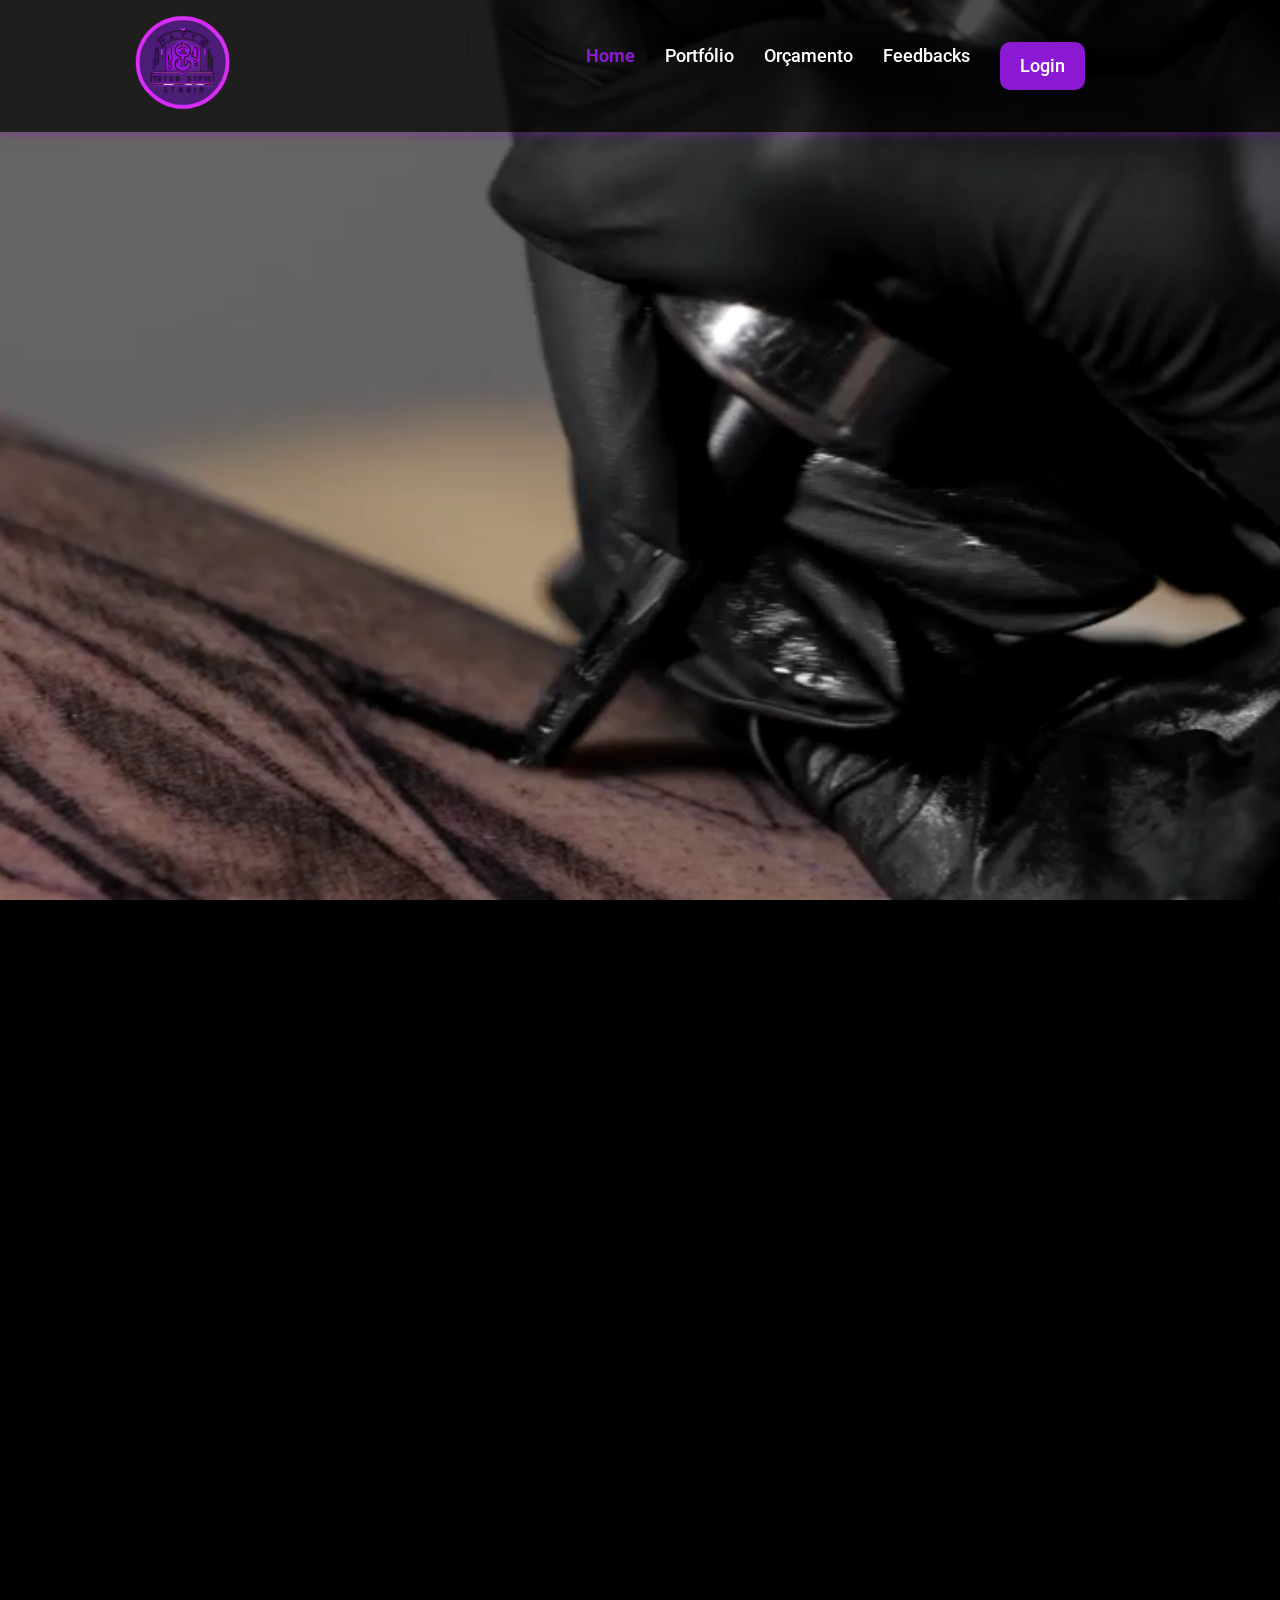
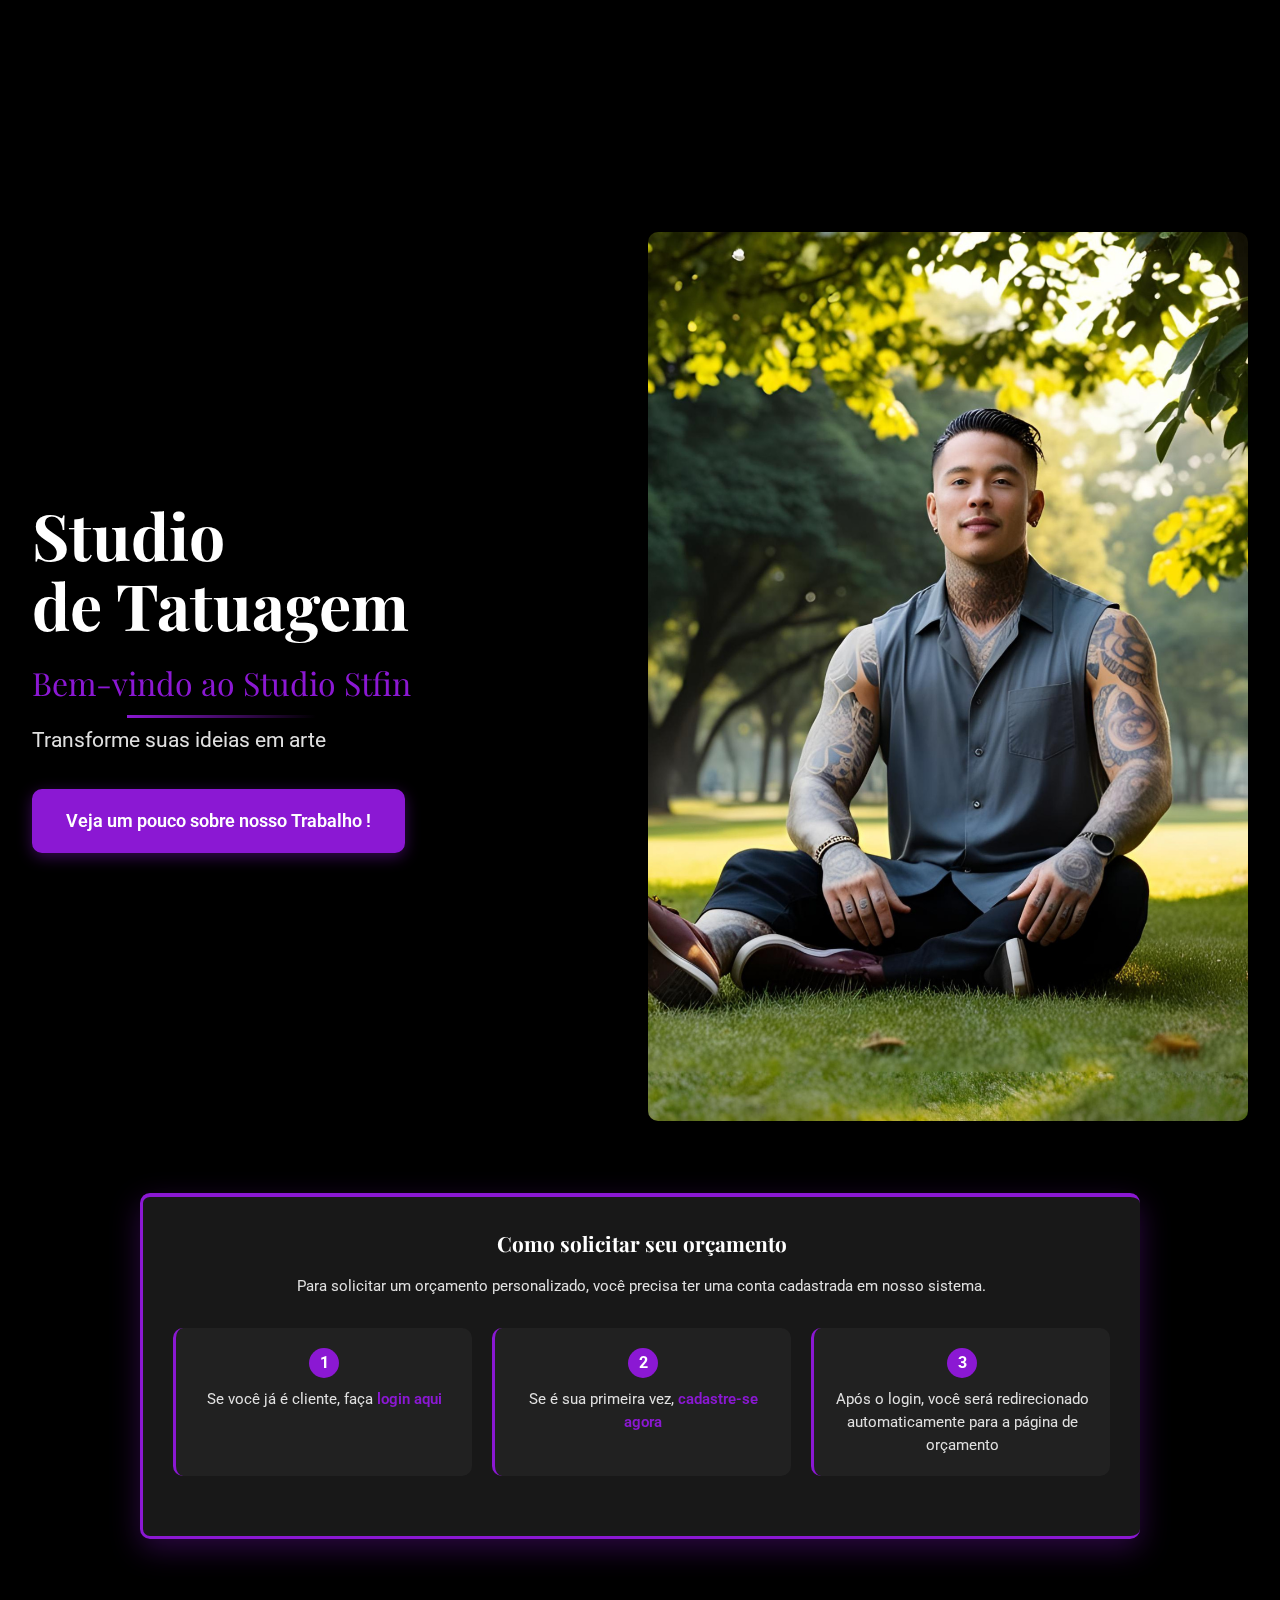
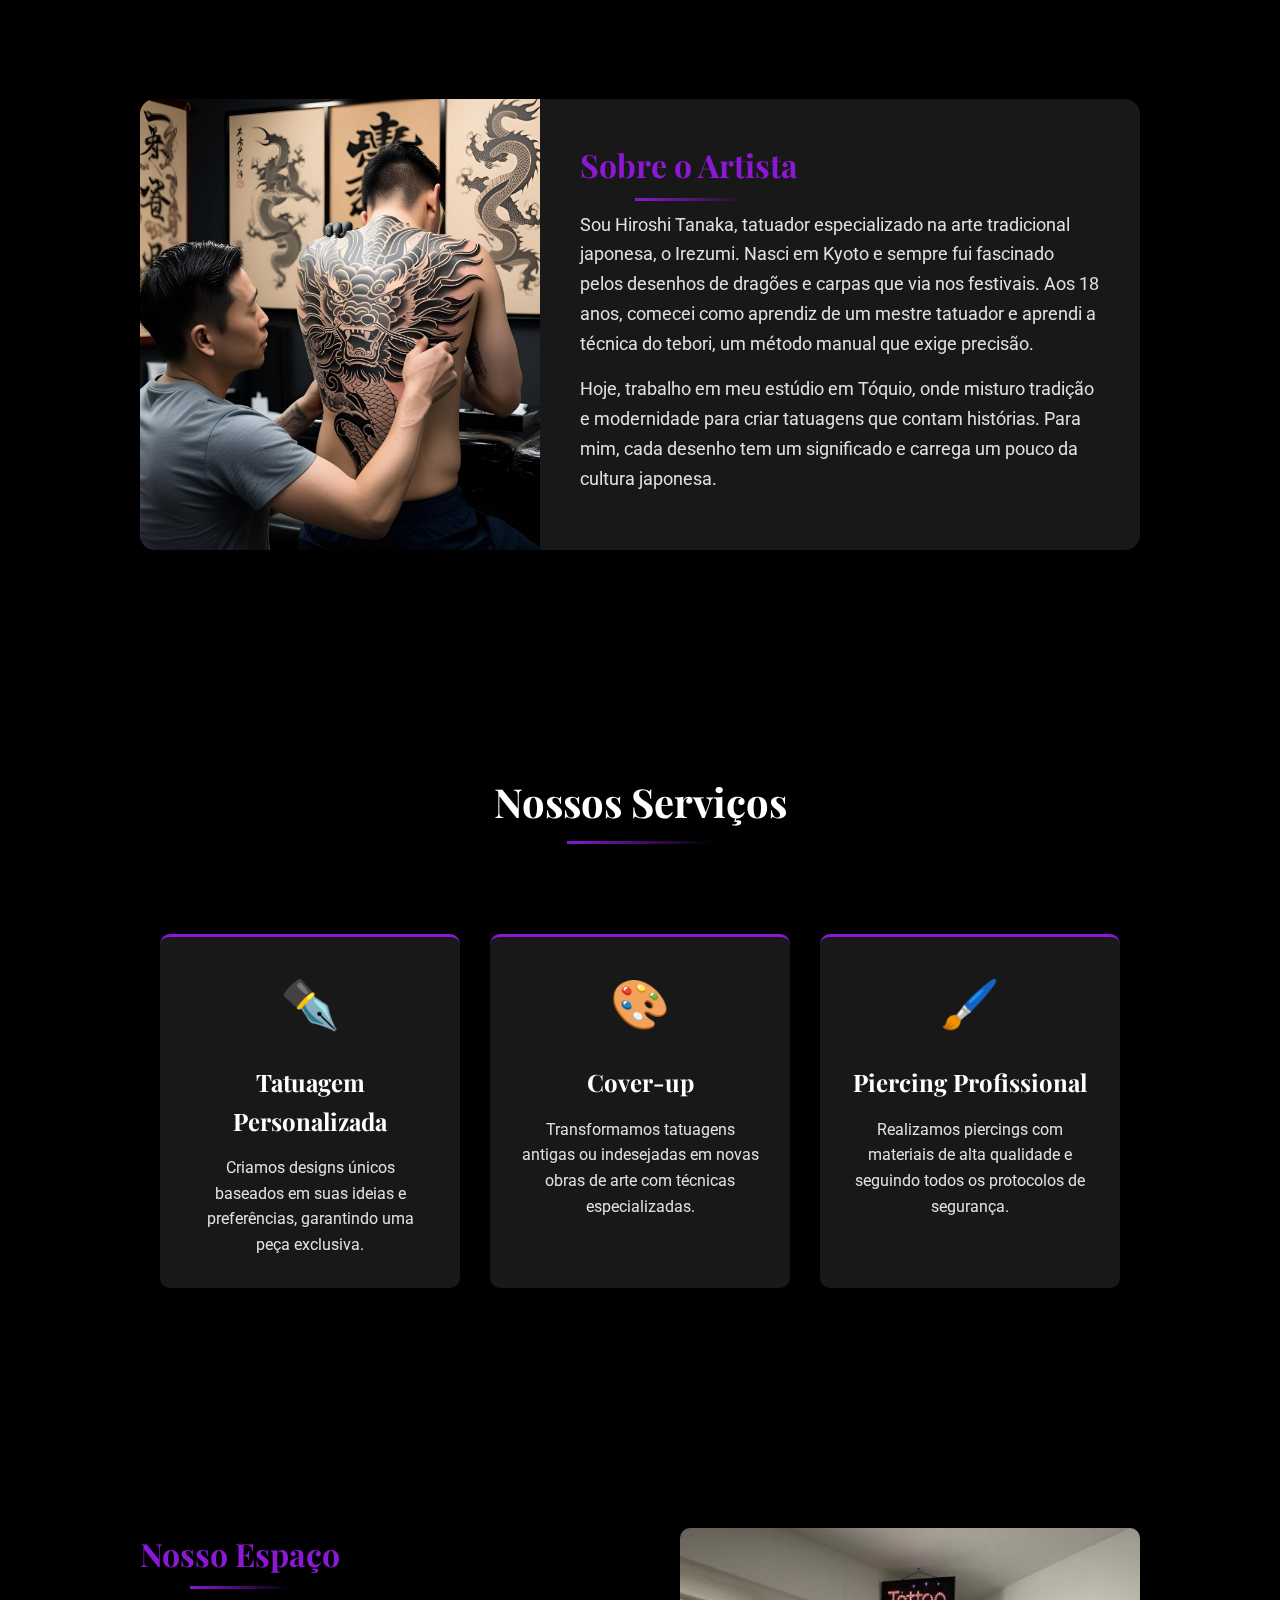
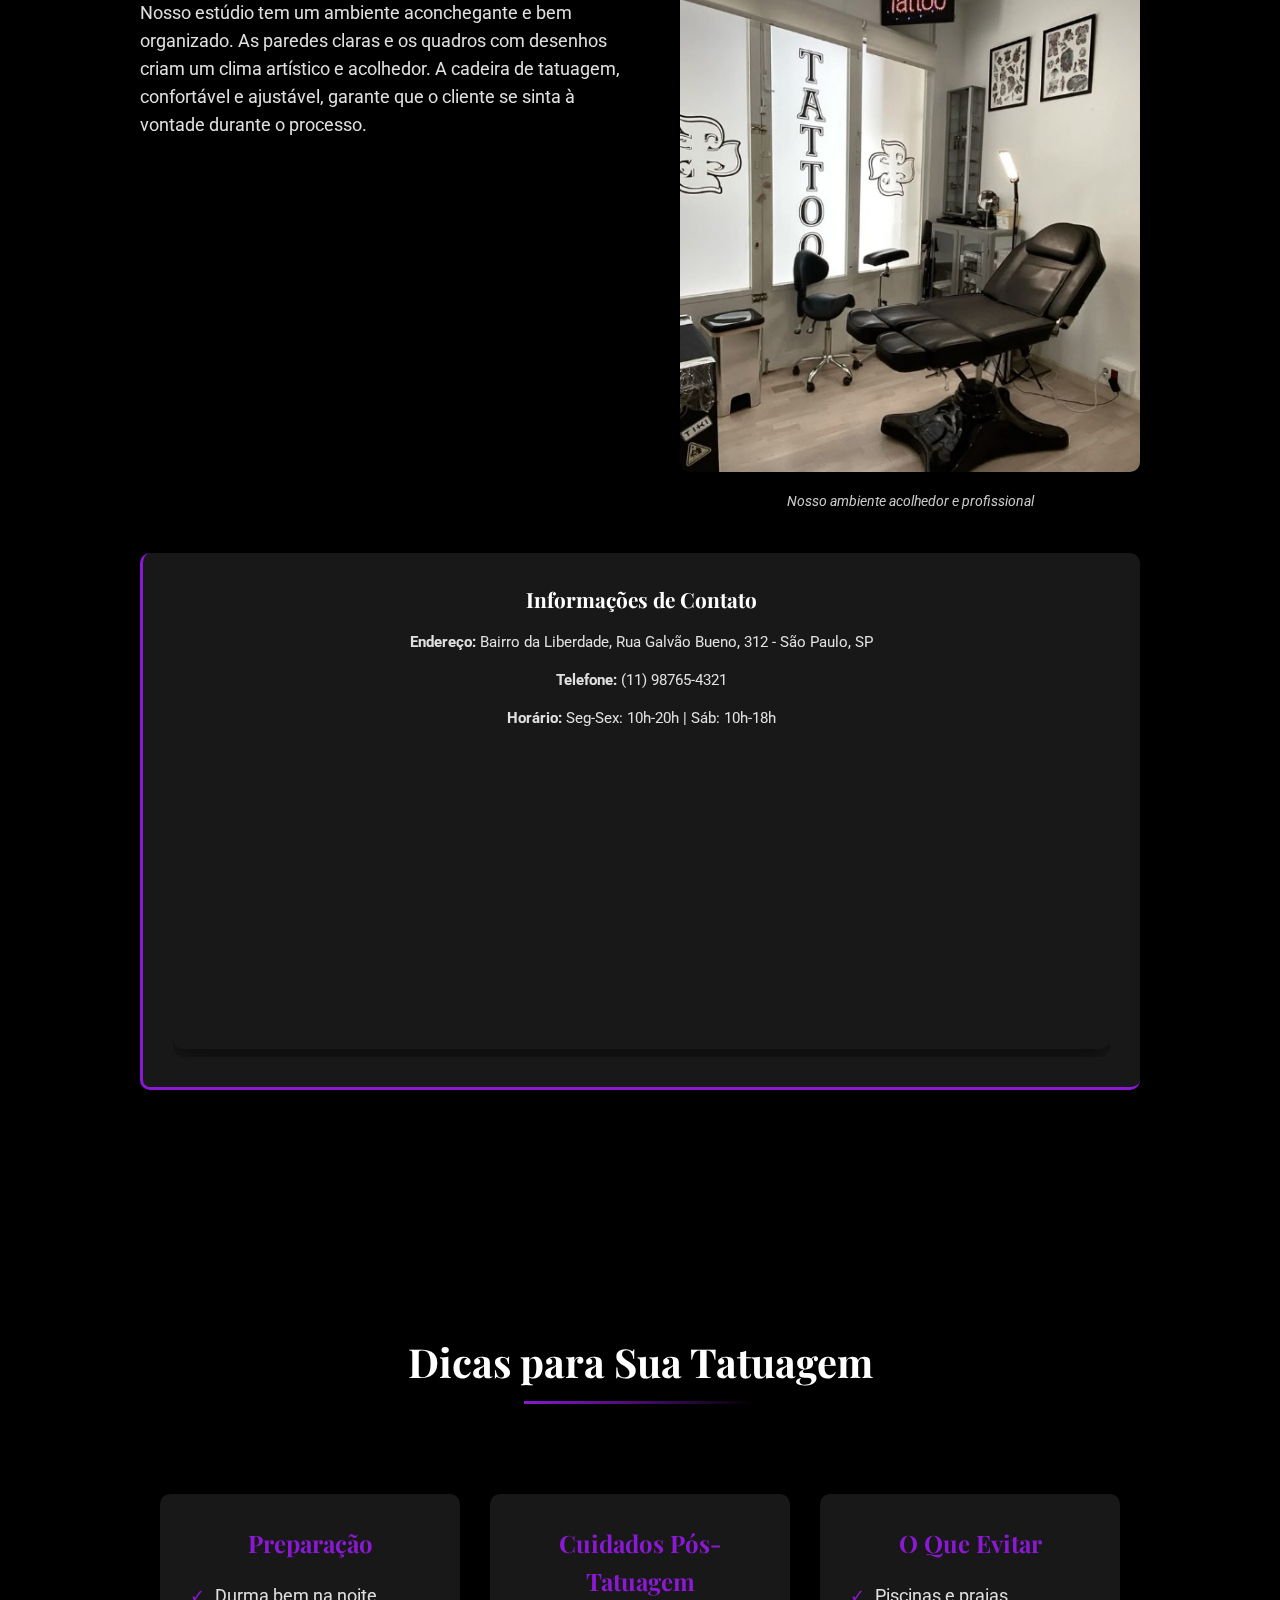
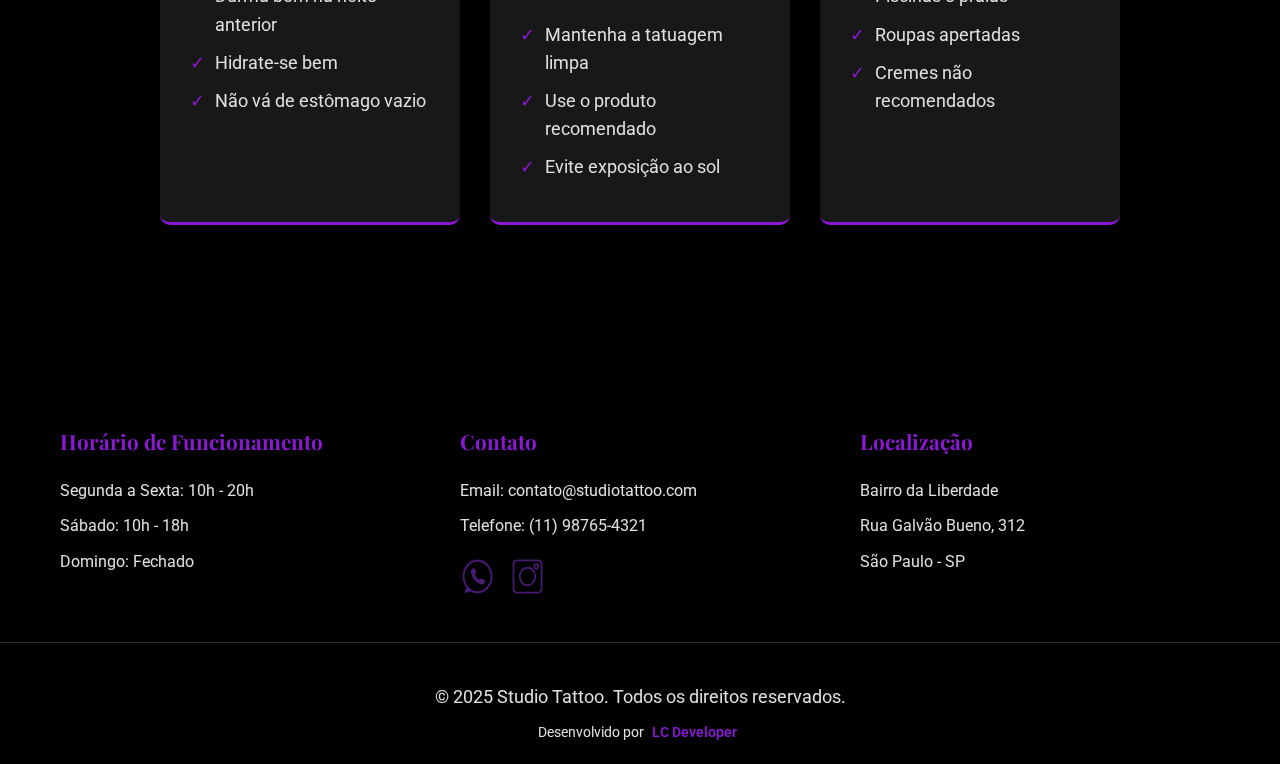
<file: public/index.html>
<!DOCTYPE html>
<html lang="pt-BR">

<head>
  <meta charset="UTF-8">
  <meta name="viewport" content="width=device-width, initial-scale=1.0">
  <title>Studio Tattoo - Arte em Pele</title>
  <link rel="stylesheet" href="assets/css/style.css">
  <link rel="preconnect" href="https://fonts.googleapis.com">
  <link rel="preconnect" href="https://fonts.gstatic.com" crossorigin>
  <link rel="icon" href="assets/images/favicon.png" type="image/x-icon">
  <link href="https://fonts.googleapis.com/css2?family=Roboto:wght@100;300;400;500;700;900&display=swap"
    rel="stylesheet">
  <link href="https://fonts.googleapis.com/css2?family=Playfair+Display:wght@400;700&display=swap" rel="stylesheet">
  <link href='https://unpkg.com/boxicons@2.1.4/css/boxicons.min.css' rel='stylesheet'>
</head>

<body>

  <!-- Background com efeito parallax -->
  <div class="parallax-bg" id="parallax-bg1" style="background-image: url('assets/images/Fundo-Black.webp');"></div>
  <div class="parallax-bg" id="parallax-bg2" style="background-image: url('assets/images/Fundo-Black2.webp');"></div>
  <div class="parallax-bg" id="parallax-bg3" style="background-image: url('assets/images/Fundo-Black3.webp');"></div>
  <div class="parallax-bg" id="parallax-bg4" style="background-image: url('assets/images/Fundo-Black4.webp');"></div>

  <!-- Video Carrossel -->
  <div class="video-carousel">
    <video id="header-video" autoplay muted loop>
      <source src="assets/images/video.mp4" type="video/mp4">
    </video>
  </div>

  <header>
    <div class="logo">
      <a href="index.html">
        <img src="assets/images/logo.png" alt="Logo do Studio Tattoo" />
      </a>
    </div>
    <nav>
      <ul>
        <li><a href="index.html" class="active">Home</a></li>
        <li><a href="portfolio.html">Portfólio</a></li>
        <li><a href="orçamentoCliente.html">Orçamento</a></li>
        <li><a href="avaliações.html">Feedbacks</a></li>
        <li id="login-btn"><a href="#" class="open-btn" onclick="openLogin()">Login</a></li>
        <li id="perfil-btn" style="display:none;">
          <a href="#" class="open-btn" onclick="openPerfil()">Meu Perfil</a>
        </li>
        <li id="logout-btn" style="display:none;"><a href="#" onclick="logout()">Sair</a></li>
      </ul>
    </nav>

    <!-- MENU HAMBURGUER - Mobile -->

    <div class="menu-toggle">
      <span></span>
      <span></span>
      <span></span>
    </div>

  </header>

  <!-- FORMULÁRIO PARA DESKTOP (Popup) -->
  <div class="container-principal desktop-form">
    <button class="close-btn">&times;</button>

    <div class="form-container">
      <span class="fundo-giratorio"></span>
      <span class="fundo-giratorio-secundario"></span>
      <!-- FORMULÁRIO DE LOGIN -->
      <div class="formulario login">
        <h2 class="titulo animacao" style="--i:0; --j:21">Login</h2>

        <form onsubmit="return handleLogin(this)">
          <div class="campo-input animacao" style="--i:1; --j:22">
            <input type="email" name="email" required placeholder="Digite seu e-mail">
            <i class='bx bxs-user'></i>
          </div>

          <div class="campo-input animacao" style="--i:2; --j:23">
            <input type="password" name="senha" required class="password-input" placeholder="Digite sua senha">
            <span class="toggle-password">👁️</span>
          </div>

          <!-- SPAN PARA MENSAGEM DE ERRO -->
          <div id="login-error-container" style="min-height: 20px; margin-top: 10px;"></div>

          <button type="submit" class="botao animacao" style="--i:3; --j:24">Login</button>

          <div class="texto-link animacao" style="--i:5; --j:25">
            <p>Não tem uma conta ainda? <a href="#" class="link-cadastro">Cadastrar-se</a></p>
          </div>
        </form>
      </div>
      <!-- INFORMAÇÕES DO LOGIN -->
      <div class="info-texto login" style="color: white;">
        <h2 class="animacao" style="--i:0; --j:20">Seja Bem Vindo(a)!</h2>
        <p class="animacao" style="--i:1; --j:21">Aqui em nosso studio realizamos Tatto personalizadas</p>
      </div>

      <!-- FORMULÁRIO DE CADASTRO -->
      <div class="formulario cadastro">
        <h2 class="titulo animacao" style="--i:17; --j:0">Cadastrar-se</h2>

        <form method="POST" action="../backend/php/cadastro.php">
          <div class="campo-input animacao" style="--i:18; --j:1">
            <input type="text" name="nome" required placeholder="Digite seu nome completo">
            <i class='bx bxs-user'></i>
          </div>

          <div class="campo-input animacao" style="--i:19; --j:2">
            <input type="email" name="email" required placeholder="Digite seu e-mail">
            <i class='bx bxs-envelope'></i>
          </div>

          <!-- CAMPO CPF -->
          <div class="campo-input animacao" style="--i:20; --j:3">
            <input type="text" name="cpf" required maxlength="14" class="cpf-input" placeholder="Digite seu CPF">
            <i class='bx bxs-id-card'></i>
          </div>

          <div class="campo-input animacao" style="--i:21; --j:4">
            <input type="password" name="senha" required class="password-input" placeholder="Crie uma senha">
            <span class="toggle-password">👁️</span>
          </div>

          <div class="campo-input animacao" style="--i:22; --j:5">
            <input type="password" name="confirmar_senha" required class="password-input"
              placeholder="Confirme sua senha">
            <span class="toggle-password">👁️</span>
          </div>

          <button type="submit" class="botao animacao" style="--i:23;--j:6">Cadastrar-se</button>
        </form>
      </div>

      <!-- INFORMAÇÕES DO CADASTRO -->
      <div class="info-texto cadastro" style="color: white;">
        <h2 class="animacao" style="--i:17; --j:0;">CADASTRO!</h2>
        <p class="animacao" style="--i:18; --j:1;">Transforme suas ideias em arte! Faça seu cadastro, solicite
          seu orçamento e dê o primeiro passo para realizar a tatuagem dos seus sonhos. Sua história,
          eternizada na pele 🖤🎨
        </p> <br><br><br>

        <div class="texto-link animacao" style="--i:22; --j:5">
          <p>Já tem uma conta? <a href="#" class="link-login">Login</a></p>
        </div>
      </div>
    </div>
  </div>

  <!-- FORMULÁRIO PARA MOBILE (Página completa) -->
  <div class="mobile-form-page" id="mobileFormPage">
    <div class="mobile-form-container">
      <header class="mobile-form-header">
        <button class="mobile-back-btn" onclick="closeMobileForm()">
          <i class='bx bx-arrow-back'></i>
          Voltar
        </button>
        <h2>Login & Cadastro</h2>
      </header>

      <div class="mobile-form-content">
        <!-- FORMULÁRIO DE LOGIN MOBILE -->
        <div class="mobile-form-section active" id="mobileLoginSection">
          <h3>Login</h3>
          <form onsubmit="return handleLogin(this)">
            <div class="mobile-input-group">
              <input type="email" name="email" required placeholder="Digite seu e-mail">
              <i class='bx bxs-envelope'></i>
            </div>
            <div class="mobile-input-group">
              <input type="password" name="senha" required class="password-input" placeholder="Digite sua senha">
              <span class="toggle-password">👁️</span>
            </div>

            <!-- SPAN PARA MENSAGEM DE ERRO MOBILE -->
            <div id="mobile-login-error-container" style="min-height: 20px; margin-top: 10px;"></div>

            <button type="submit" class="mobile-btn primary">Entrar</button>
            <div class="mobile-form-link">
              <p>Não tem conta? <a href="#" onclick="showMobileSection('cadastro')">Cadastre-se</a></p>
            </div>
          </form>
        </div>

        <!-- FORMULÁRIO DE CADASTRO MOBILE -->
        <div class="mobile-form-section" id="mobileCadastroSection">
          <h3>Cadastrar-se</h3>
          <form method="POST" action="../backend/php/cadastro.php">
            <div class="mobile-input-group">
              <input type="text" name="nome" required placeholder="Digite seu nome completo">
              <i class='bx bxs-user'></i>
            </div>
            <div class="mobile-input-group">
              <input type="email" name="email" required placeholder="Digite seu e-mail">
              <i class='bx bxs-envelope'></i>
            </div>
            <div class="mobile-input-group">
              <input type="text" name="cpf" required maxlength="14" class="cpf-input" placeholder="Digite seu CPF">
              <i class='bx bxs-id-card'></i>
            </div>
            <div class="mobile-input-group">
              <input type="password" name="senha" required class="password-input" placeholder="Crie uma senha">
              <span class="toggle-password">👁️</span>
            </div>
            <div class="mobile-input-group">
              <input type="password" name="confirmar_senha" required class="password-input"
                placeholder="Confirme sua senha">
              <span class="toggle-password">👁️</span>
            </div>
            <button type="submit" class="mobile-btn primary">Cadastrar</button>
            <div class="mobile-form-link">
              <p>Já tem conta? <a href="#" onclick="showMobileSection('login')">Fazer login</a></p>
            </div>
          </form>
        </div>
      </div>
    </div>
  </div>

  <main>

    <!-- Seção Hero -->
    <section class="hero" id="home">
      <div class="hero-content">
        <h1>Studio <br> de Tatuagem</h1>
        <h2>Bem-vindo ao Studio Stfin</h2>
        <p>Transforme suas ideias em arte</p>
        <a href="portfolio.html" class="btn">Veja um pouco sobre nosso Trabalho !</a>
      </div>
      <img src="assets/images/image.png" alt="Imagem representativa do Studio Tattoo" />
    </section>

    <!-- ANUNCIO PARA O USUÁRIO - PASSO A PASSO PARA REALIZAR UM ORÇAMENTO -->
    <section id="orcamento-info">
      <div class="info-card orcamento-card">
        <h3>Como solicitar seu orçamento</h3>
        <p>Para solicitar um orçamento personalizado, você precisa ter uma conta cadastrada em nosso sistema.
        </p>
        <div class="orcamento-steps">
          <div class="step">
            <span class="step-number">1</span>
            <p>Se você já é cliente, faça <a href="#" onclick="openLogin()">login aqui</a></p>
          </div>
          <div class="step">
            <span class="step-number">2</span>
            <p>Se é sua primeira vez, <a href="#" onclick="openLogin()">cadastre-se agora</a></p>
          </div>
          <div class="step">
            <span class="step-number">3</span>
            <p>Após o login, você será redirecionado automaticamente para a página de orçamento</p>
          </div>
        </div>

        <a href="orçamentoCliente.html" class="btn btn-orcamento" style="display: none;" id="orcamento-btn">Acessar
          Orçamento</a>
      </div>
    </section>
    <!-- FIM -->

    <section id="sobre">
      <div class="sobre-container">
        <div class="card">
          <img src="assets/images/tatuador.png" alt="Hiroshi Tanaka, tatuador do estúdio" class="sobre-imagem">
          <div class="card-content">
            <h2>Sobre o Artista</h2>
            <p>Sou Hiroshi Tanaka, tatuador especializado na arte tradicional japonesa, o Irezumi. Nasci em
              Kyoto e sempre fui fascinado pelos desenhos de dragões e carpas que via nos festivais. Aos
              18 anos, comecei como aprendiz de um mestre tatuador e aprendi a técnica do tebori, um
              método manual que exige precisão.</p>

            <p>Hoje, trabalho em meu estúdio em Tóquio, onde misturo tradição e modernidade para criar
              tatuagens que contam histórias. Para mim, cada desenho tem um significado e carrega um pouco
              da cultura japonesa.</p>
          </div>
        </div>
      </div>
    </section>

    <section id="servicos">
      <h2>Nossos Serviços</h2>
      <div class="cards-container">
        <div class="service-card">
          <div class="card-icon">✒️</div>
          <h3>Tatuagem Personalizada</h3>
          <p>Criamos designs únicos baseados em suas ideias e preferências, garantindo uma peça exclusiva.</p>
        </div>
        <div class="service-card">
          <div class="card-icon">🎨</div>
          <h3>Cover-up</h3>
          <p>Transformamos tatuagens antigas ou indesejadas em novas obras de arte com técnicas
            especializadas.</p>
        </div>
        <div class="service-card">
          <div class="card-icon">🖌️</div>
          <h3>Piercing Profissional</h3>
          <p>Realizamos piercings com materiais de alta qualidade e seguindo todos os protocolos de segurança.
          </p>
        </div>
      </div>
    </section>

    <section id="espaco" class="espaco">
      <div class="espaco-content">
        <div class="linha-superior">
          <div class="espaco-texto">
            <h2>Nosso Espaço</h2>
            <p>Nosso estúdio tem um ambiente aconchegante e bem organizado. As paredes claras e os quadros
              com desenhos criam um clima artístico e acolhedor. A cadeira de tatuagem, confortável e
              ajustável, garante que o cliente se sinta à vontade durante o processo.</p>
          </div>

          <div class="ambiente-imagem">
            <img src="assets/images/espaço.png" alt="Foto do ambiente interno do Studio Tattoo" class="foto-ambiente">
            <p class="legenda-foto">Nosso ambiente acolhedor e profissional</p>
          </div>
        </div>

        <div class="linha-inferior">
          <div class="info-card">
            <h3>Informações de Contato</h3>
            <p><strong>Endereço:</strong> Bairro da Liberdade, Rua Galvão Bueno, 312 - São Paulo, SP</p>
            <p><strong>Telefone:</strong> (11) 98765-4321</p>
            <p><strong>Horário:</strong> Seg-Sex: 10h-20h | Sáb: 10h-18h</p>

            <div class="mapa-container">
              <iframe
                src="https://www.google.com/maps/embed?pb=!1m18!1m12!1m3!1d3657.197584455393!2d-46.63638992468639!3d-23.5616669788011!2m3!1f0!2f0!3f0!3m2!1i1024!2i768!4f13.1!3m3!1m2!1s0x94ce59a00cc9896b%3A0x4d7fa8becba4e40d!2sR.%20Galv%C3%A3o%20Bueno%2C%20312%20-%20Liberdade%2C%20S%C3%A3o%20Paulo%20-%20SP%2C%2001508-010!5e0!3m2!1spt-BR!2sbr!4v1711569958472!5m2!1spt-BR!2sbr"
                width="100%" height="300" style="border:0; border-radius: 10px;" allowfullscreen="" loading="lazy"
                referrerpolicy="no-referrer-when-downgrade"></iframe>
            </div>
          </div>
        </div>
      </div>
    </section>

    <section id="dicas">
      <h2>Dicas para Sua Tatuagem</h2>
      <div class="tips-container">
        <div class="tip-card">
          <h3>Preparação</h3>
          <ul>
            <li>Durma bem na noite anterior</li>
            <li>Hidrate-se bem</li>
            <li>Não vá de estômago vazio</li>
          </ul>
        </div>
        <div class="tip-card">
          <h3>Cuidados Pós-Tatuagem</h3>
          <ul>
            <li>Mantenha a tatuagem limpa</li>
            <li>Use o produto recomendado</li>
            <li>Evite exposição ao sol</li>
          </ul>
        </div>
        <div class="tip-card">
          <h3>O Que Evitar</h3>
          <ul>
            <li>Piscinas e praias</li>
            <li>Roupas apertadas</li>
            <li>Cremes não recomendados</li>
          </ul>
        </div>
      </div>
    </section>
  </main>

  <!-- Modal de Perfil -->

  <div id="perfilModal" class="modal-perfil">
    <div class="perfil-container">
      <div class="perfil-header">
        <h2>Meu Perfil</h2>
        <button class="close-perfil" onclick="closePerfil()">×</button>
      </div>

      <div class="perfil-content">
        <!-- Menu Principal do Perfil -->
        <div id="perfilMenu" class="perfil-section active">
          <div class="perfil-info">
            <div class="avatar">👤</div>
            <h3 id="perfilUserName">Usuário</h3>
            <p id="perfilUserEmail">carregando...</p>
          </div>

          <div class="perfil-options">
            <button class="perfil-btn" onclick="showPerfilSection('email')">
              📧 Atualizar E-mail
            </button>
            <button class="perfil-btn" onclick="showPerfilSection('senha')">
              🔒 Alterar Senha
            </button>
            <button class="perfil-btn danger" onclick="confirmarExclusao()">
              🗑️ Deletar Conta
            </button>
            <button class="perfil-btn secondary" onclick="closePerfil()">
              ↩️ Voltar
            </button>
          </div>
        </div>

        <!-- Seção Atualizar E-mail -->
        <div id="perfilEmail" class="perfil-section">
          <h3>Atualizar E-mail</h3>
          <form id="formAtualizarEmail" class="perfil-form" method="POST"
            action="../backend/php/atualizar_email_processa.php">
            <div class="campo-input">
              <input type="email" name="novo_email" id="novoEmail" required placeholder="Digite o novo e-mail">
            </div>
            <div class="campo-input">
              <input type="email" name="confirmar_email" id="confirmarEmail" required
                placeholder="Confirme o novo e-mail">
              <span class="erro-email" style="display: none; color: #ff6b6b; font-size: 12px;"></span>
            </div>
            <div class="campo-input">
              <input type="password" name="senha_atual" required placeholder="Digite sua senha atual">
            </div>
            <div class="form-buttons">
              <button type="submit" class="btn-confirmar">✅ Confirmar Alteração</button>
              <button type="button" class="btn-voltar" onclick="showPerfilSection('menu')">↩️ Voltar</button>
            </div>
          </form>
        </div>

        <!-- Seção Alterar Senha -->
        <div id="perfilSenha" class="perfil-section">
          <h3>Alterar Senha</h3>
          <form id="formAlterarSenha" class="perfil-form" method="POST"
            action="../backend/php/atualizar_senha_processa.php">
            <div class="campo-input">
              <input type="password" name="senha_atual" required placeholder="Digite sua senha atual">
            </div>
            <div class="campo-input">
              <input type="password" name="nova_senha" id="novaSenha" required minlength="6"
                placeholder="Digite a nova senha">
              <span class="toggle-password" onclick="togglePassword('novaSenha')">👁️</span>
            </div>
            <div class="campo-input">
              <input type="password" name="confirmar_senha" id="confirmarSenha" required
                placeholder="Confirme a nova senha">
              <span class="toggle-password" onclick="togglePassword('confirmarSenha')">👁️</span>
              <span class="erro-senha" style="display: none; color: #ff6b6b; font-size: 12px;"></span>
            </div>
            <div class="form-buttons">
              <button type="submit" class="btn-confirmar">✅ Alterar Senha</button>
              <button type="button" class="btn-voltar" onclick="showPerfilSection('menu')">↩️ Voltar</button>
            </div>
          </form>
        </div>
      </div>
    </div>
  </div>

  <!-- Modal de Confirmação de Exclusão -->
  <div id="confirmModal" class="modal-confirm">
    <div class="confirm-container">
      <h3>🗑️ Confirmar Exclusão</h3>
      <p><strong>Atenção!</strong> Tem certeza que deseja deletar sua conta?</p>
      <p style="color: #ff6b6b; font-size: 14px; margin-top: 10px;">
        ⚠️ Esta ação é irreversível e você será automaticamente deslogado!
      </p>
      <div class="confirm-buttons">
        <button class="btn-danger" onclick="deletarConta()">✅ Sim, Deletar Conta</button>
        <button class="btn-voltar" onclick="fecharConfirmacao()">❌ Cancelar</button>
      </div>
    </div>
  </div>
  <!-- ALERTA DE SUCESSO -->

  <div class="alert-overlay" id="alertOverlay">
    <div class="alert-modal success-alert">
      <div class="alert-icon">
        <i class='bx bxs-check-circle'></i>
      </div>
      <h3>Sucesso!</h3>
      <p id="alertMessage">Suas alterações foram salvas com sucesso.</p>
      <button class="btn-primary" onclick="fecharAlerta()">OK</button>
    </div>
  </div>

  <footer>
    <div class="footer-content">
      <div class="footer-section">
        <h3>Horário de Funcionamento</h3>
        <p>Segunda a Sexta: 10h - 20h</p>
        <p>Sábado: 10h - 18h</p>
        <p>Domingo: Fechado</p>
      </div>
      <div class="footer-section">
        <h3>Contato</h3>
        <p>Email: contato@studiotattoo.com</p>
        <p>Telefone: (11) 98765-4321</p>
        <div class="contato-opcoes">
          <a href="https://web.whatsapp.com/" target="_blank">
            <img src="assets/images/whatsapp-icon.png" alt="WhatsApp do estúdio" />
          </a>
          <a href="https://www.instagram.com" target="_blank">
            <img src="assets/images/instagram-icon.png" alt="Instagram do estúdio" />
          </a>
        </div>
      </div>
      <div class="footer-section">
        <h3>Localização</h3>
        <p>Bairro da Liberdade</p>
        <p>Rua Galvão Bueno, 312</p>
        <p>São Paulo - SP</p>
      </div>
    </div>
    <div class="footer-bottom">
      <p>&copy; 2025 Studio Tattoo. Todos os direitos reservados.</p>
      <p class="developer-credit">
        Desenvolvido por
        <a href="https://meus-links-dun.vercel.app/" target="_blank" class="developer-link">
          LC Developer
        </a>
      </p>
    </div>
  </footer>

  <script src="assets/js/script.js"></script>

</body>

</html>
</file>
<file: public/assets/css/style.css>
/* ===============================================
   AVALIACAO.CSS
   =============================================== */

:root {
    /* Cores principais */
    --primary-color: #8b18d3;
    --primary-color-light: rgba(139, 24, 211, 0.2);
    --primary-color-medium: rgba(139, 24, 211, 0.3);
    --primary-color-semilight: rgba(139, 24, 211, 0.4);
    --primary-color-dark: #4b1c76;

    /* Cores de texto */
    --text-white: #fff;
    --text-light: #e0e0e0;
    --text-gray: #aaa;
    --text-dark: rgba(30, 30, 30, 0.9);

    /* Cores de fundo */
    --bg-dark: rgba(0, 0, 0, 0.8);
    --bg-darker: rgba(0, 0, 0, 0.7);
    --bg-darkest: rgba(0, 0, 0, 0.9);
    --bg-card: rgba(30, 30, 30, 0.9);

    /* Cores de destaque */
    --star-color: #ffd700;
    --accent-color: #ff6b6b;
    --border-color: #4b1c76;

    /* Sombras */
    --shadow-light: 0 5px 20px rgba(139, 24, 211, 0.4);
    --shadow-medium: 0 10px 30px rgba(0, 0, 0, 0.5);
    --shadow-dark: 0 15px 40px rgba(139, 24, 211, 0.4);
}

/* Hero Section da página de avaliações */
.avaliacoes-hero {
    height: 60vh;
    display: flex;
    align-items: center;
    justify-content: center;
    text-align: center;
    background: linear-gradient(rgba(0, 0, 0, 0.7), rgba(0, 0, 0, 0.7)), url('../images/avaliacoes-bg.jpg') no-repeat center center;
    background-size: cover;
    position: relative;
    overflow: hidden;
}

.avaliacoes-hero::before {
    content: '';
    position: absolute;
    top: 0;
    left: 0;
    width: 100%;
    height: 100%;
    background: radial-gradient(circle, var(--primary-color-light) 0%, var(--bg-darker) 70%);
    z-index: 1;
}

.avaliacoes-hero .hero-content {
    position: relative;
    z-index: 2;
    max-width: 800px;
    padding: 0 20px;
    animation: fadeInUp 1s ease-out;
}

.avaliacoes-hero h1 {
    font-size: 4rem;
    margin-bottom: 20px;
    color: var(--text-white);
    text-shadow: 2px 2px 4px rgba(0, 0, 0, 0.5);
    background: linear-gradient(to right, var(--primary-color), var(--accent-color));
    background-clip: text;
    -webkit-background-clip: text;
    -moz-background-clip: text;
    -o-background-clip: text;
    -ms-background-clip: text;
    -webkit-text-fill-color: transparent;
    display: inline-block;
}

.avaliacoes-hero p {
    font-size: 1.3rem;
    color: var(--text-light);
    margin-bottom: 30px;
}

/* Seção de avaliações */
#avaliacoes {
    padding: 80px 20px;
    background: var(--bg-dark);
}

.avaliacoes-container {
    max-width: 1200px;
    margin: 0 auto;
}

.avaliacoes-container h2 {
    text-align: center;
    margin-bottom: 60px;
    color: var(--primary-color);
    font-size: 2.5rem;
    position: relative;
    display: inline-block;
    left: 50%;
    transform: translateX(-50%);
}

.avaliacoes-container h2::after {
    content: '';
    position: absolute;
    width: 50%;
    height: 3px;
    background: linear-gradient(90deg, var(--primary-color), transparent);
    bottom: -15px;
    left: 25%;
}

/* Grid de avaliações */
.avaliacoes-grid {
    display: grid;
    grid-template-columns: repeat(auto-fill, minmax(350px, 1fr));
    gap: 40px;
    margin-top: 50px;
}

.avaliacao-card {
    background: var(--bg-card);
    border-radius: 15px;
    padding: 30px;
    box-shadow: var(--shadow-medium);
    border-top: 3px solid var(--primary-color);
    transition: all 0.5s cubic-bezier(0.175, 0.885, 0.32, 1.275);
    opacity: 0;
    transform: translateY(30px);
    animation: cardFadeIn 0.8s forwards;
}

.avaliacao-card:nth-child(1) {
    animation-delay: 0.2s;
}

.avaliacao-card:nth-child(2) {
    animation-delay: 0.4s;
}

.avaliacao-card:nth-child(3) {
    animation-delay: 0.6s;
}

.avaliacao-card:nth-child(4) {
    animation-delay: 0.8s;
}

.avaliacao-card:nth-child(5) {
    animation-delay: 1s;
}

.avaliacao-card:nth-child(6) {
    animation-delay: 1.2s;
}

.avaliacao-card:hover {
    transform: translateY(-10px) !important;
    box-shadow: var(--shadow-dark);
}

/* Header da avaliação */
.avaliacao-header {
    display: flex;
    align-items: center;
    margin-bottom: 20px;
}

.avaliacao-avatar {
    width: 70px;
    height: 70px;
    border-radius: 50%;
    object-fit: cover;
    border: 3px solid var(--primary-color);
    margin-right: 20px;
    box-shadow: 0 5px 15px var(--primary-color-medium);
}

.avaliacao-info {
    flex: 1;
}

.avaliacao-nome {
    font-size: 1.3rem;
    color: var(--text-white);
    margin: 0 0 5px 0;
    font-weight: 500;
}

.avaliacao-data {
    color: var(--text-gray);
    font-size: 0.9rem;
    margin: 0;
}

/* Estrelas */
.avaliacao-estrelas {
    color: var(--star-color);
    font-size: 1.1rem;
    margin: 10px 0;
}

/* Texto da avaliação */
.avaliacao-texto {
    color: var(--text-light);
    font-size: 1rem;
    line-height: 1.6;
    position: relative;
    padding-left: 20px;
}

.avaliacao-texto::before {
    content: '"';
    position: absolute;
    left: 0;
    top: -10px;
    font-size: 3rem;
    color: var(--primary-color-medium);
    font-family: Georgia, serif;
    line-height: 1;
}

.avaliacao-tatuagem {
    margin-top: 20px;
    font-style: italic;
    color: var(--primary-color);
    display: flex;
    align-items: center;
}

.avaliacao-tatuagem i {
    margin-right: 10px;
}

/* CTA para avaliação */
.cta-avaliacao {
    text-align: center;
    margin-top: 80px;
    padding: 40px;
    background: linear-gradient(135deg, var(--primary-color-light) 0%, var(--bg-darker) 100%);
    border-radius: 15px;
    border: 1px solid var(--border-color);
    animation: pulse 2s infinite;
}

.cta-avaliacao h3 {
    color: var(--text-white);
    font-size: 1.8rem;
    margin-bottom: 20px;
}

.cta-avaliacao p {
    color: var(--text-light);
    max-width: 700px;
    margin: 0 auto 30px;
    font-size: 1.1rem;
}

.btn-avaliacao {
    display: inline-block;
    padding: 15px 40px;
    background: var(--primary-color);
    color: var(--text-white);
    border-radius: 30px;
    text-decoration: none;
    font-weight: bold;
    font-size: 1.1rem;
    transition: all 0.3s ease;
    border: 2px solid var(--primary-color);
    box-shadow: var(--shadow-light);
}

.btn-avaliacao:hover {
    background: transparent;
    color: var(--primary-color);
    transform: translateY(-3px);
    box-shadow: 0 8px 25px var(--primary-color-semilight);
}

/* Animações */
@keyframes fadeInUp {
    from {
        opacity: 0;
        transform: translateY(30px);
    }

    to {
        opacity: 1;
        transform: translateY(0);
    }
}

@keyframes cardFadeIn {
    to {
        opacity: 1;
        transform: translateY(0);
    }
}

@keyframes pulse {
    0% {
        box-shadow: 0 0 0 0 var(--primary-color-semilight);
    }

    70% {
        box-shadow: 0 0 0 15px rgba(139, 24, 211, 0);
    }

    100% {
        box-shadow: 0 0 0 0 rgba(139, 24, 211, 0);
    }
}

/* Responsividade */
@media (max-width: 1024px) {
    .avaliacoes-grid {
        grid-template-columns: repeat(auto-fill, minmax(300px, 1fr));
    }
}

@media (max-width: 768px) {
    .avaliacoes-hero h1 {
        font-size: 2.8rem;
    }

    .avaliacoes-hero p {
        font-size: 1.1rem;
    }

    .avaliacoes-container h2 {
        font-size: 2rem;
    }

    .avaliacao-card {
        padding: 25px;
    }

    .cta-avaliacao {
        padding: 30px 20px;
    }

    .cta-avaliacao h3 {
        font-size: 1.5rem;
    }
}

@media (max-width: 480px) {
    .avaliacoes-hero {
        height: 50vh;
    }

    .avaliacoes-hero h1 {
        font-size: 2.2rem;
    }

    .avaliacoes-grid {
        grid-template-columns: 1fr;
    }

    .avaliacao-header {
        flex-direction: column;
        text-align: center;
    }

    .avaliacao-avatar {
        margin-right: 0;
        margin-bottom: 15px;
    }

    .cta-avaliacao h3 {
        font-size: 1.3rem;
    }

    .btn-avaliacao {
        padding: 12px 30px;
        font-size: 1rem;
    }
}

/* ===============================================
   INDEX.CSS
   =============================================== */

:root {
    /* Cores Principais */
    --cor-preta: #000000;
    --cor-branca: #ffffff;
    --cor-destaque: #8b18d3;
    --cor-destaque-claro: #692591;
    --cor-destaque-escuro: #4b1c76;
    --cor-texto-destaque: #ffffff;

    /* Cores de Fundo */
    --cor-fundo: #000;
    --cor-fundo-escuro: rgba(0, 0, 0, 0.9);
    --cor-fundo-medio: rgba(0, 0, 0, 0.7);
    --cor-fundo-claro: rgba(0, 0, 0, 0.5);
    --cor-fundo-card: rgba(30, 30, 30, 0.8);
    --cor-fundo-card-claro: rgba(40, 40, 40, 0.6);

    /* Cores de Texto */
    --cor-texto: #fff;
    --cor-texto-secundario: #e0e0e0;
    --cor-texto-cinza: #ccc;

    /* Bordas */
    --cor-borda: #333;
    --cor-borda-destaque: #4b1c76;

    /* Sombras */
    --cor-sombra: rgba(139, 24, 211, 0.3);
    --cor-sombra-escura: rgba(0, 0, 0, 0.5);
    --cor-sombra-destaque: rgba(139, 24, 211, 0.4);

    /* Tamanhos */
    --border-radius-sm: 5px;
    --border-radius-md: 10px;
    --border-radius-lg: 15px;
    --border-radius-xl: 20px;
    --border-radius-circle: 50%;

    /* Espaçamentos */
    --padding-section: 80px;
    --padding-container: 40px;
    --padding-card: 30px;
    --margin-padrao: 20px;

    /* Fontes */
    --fonte-principal: 'Roboto', sans-serif;
    --fonte-secundaria: 'Playfair Display', serif;

    /* Efeitos */
    --transition-padrao: all 0.3s ease;
    --transition-lenta: all 0.5s ease;
}

/* ===== RESET E ESTILOS BASE ===== */
* {
    box-sizing: border-box;
    margin: 0;
    padding: 0;
}

body {
    font-family: var(--fonte-principal);
    color: var(--cor-texto);
    background-color: var(--cor-fundo);
    line-height: 1.6;
    overflow-x: hidden;
}

h1,
h2,
h3,
h4 {
    font-family: var(--fonte-secundaria);
    color: var(--cor-texto);
}

p {
    font-size: 18px;
    color: var(--cor-texto-secundario);
}

img {
    max-width: 100%;
    height: auto;
}

/* ===== EFEITO PARALLAX ===== */

.parallax-bg {
    position: fixed;
    top: 0;
    left: 0;
    width: 100%;
    height: 50%;
    background-size: cover;
    background-position: center;
    background-repeat: no-repeat;
    z-index: -2;
    transform: translateZ(0);
    will-change: transform, opacity;
    transition: opacity 0.7s ease-in-out;
}

#parallax-bg1 {
    background-image: url('assets/images/Fundo-Black.webp');
    opacity: 1;
}

#parallax-bg2 {
    background-image: url('assets/images/Fundo-Black4.webp');
    opacity: 0;
}

#parallax-bg3 {
    background-image: url('assets/images/Fundo-Black4.webp');
    opacity: 0;
}

#parallax-bg4 {
    background-image: url('assets/images/Fundo-Black2.webp');
    opacity: 0;
}

/* ===== VIDEO CARROSSEL ===== */
.video-carousel {
    width: 100%;
    height: 100vh;
    overflow: hidden;
    position: relative;
}

.video-carousel video {
    width: 100%;
    height: 100%;
    object-fit: cover;
    position: absolute;
    top: 0;
    left: 0;
    z-index: -1;
}

/* ===== HEADER ===== */
header {
    display: flex;
    justify-content: space-between;
    align-items: center;
    background-color: var(--cor-fundo-medio);
    color: var(--cor-texto);
    padding: 15px;
    position: fixed;
    top: 0;
    left: 0;
    right: 0;
    z-index: 1000;
    box-shadow: 0 4px 8px var(--cor-sombra);
    transition: var(--transition-padrao);
}

header.scrolled {
    background-color: var(--cor-fundo-escuro);
    padding: 10px 15px;
}

.logo {
    margin-left: 120px;
}

.logo img {
    max-width: 35%;
    height: auto;
    transition: var(--transition-padrao);
}

.logo img:hover {
    transform: scale(1.05);
}

nav {
    padding: 0 120px;
}

nav ul {
    list-style: none;
    display: flex;
    gap: 30px;
    margin: 0;
    padding: 0;
}

nav a {
    color: var(--cor-texto);
    text-decoration: none;
    font-weight: 500;
    font-size: 18px;
    transition: var(--transition-padrao);
    position: relative;
}

nav a:hover {
    color: var(--cor-destaque);
    transform: translateY(-2px);
}

nav a.active {
    color: var(--cor-destaque);
    font-weight: 700;
}

nav a::after {
    content: '';
    position: absolute;
    width: 0;
    height: 2px;
    bottom: -5px;
    left: 0;
    background-color: var(--cor-destaque);
    transition: var(--transition-padrao);
}

nav a:hover::after {
    width: 100%;
}

/* Botão Sair */
#logout-btn a {
    color: #ff6b6b;
    background-color: transparent;
    border: 1px solid #ff6b6b;
    padding: 5px 15px;
    border-radius: 4px;
    transition: all 0.3s ease;
}

#logout-btn a:hover {
    background-color: rgba(255, 107, 107, 0.1);
    text-decoration: none;
}

/* ===== HERO SECTION ===== */
.hero {
    display: flex;
    align-items: center;
    justify-content: space-between;
    min-height: 100vh;
    padding: 2rem;
    position: relative;
    z-index: 1;
    max-width: 1400px;
    margin: 0 auto;
    gap: 3rem;
    margin-top: 100vh;
}

.hero-content {
    flex: 1;
    max-width: 600px;
    z-index: 2;
    text-align: left;
}

.hero-content h1 {
    font-family: 'Playfair Display', serif;
    font-size: clamp(3rem, 5vw, 5rem);
    font-weight: 700;
    line-height: 1.1;
    margin-bottom: 1rem;
    color: var(--cor-texto);
    text-shadow: 2px 2px 4px var(--cor-sombra-escura);
}

.hero-content h2 {
    font-size: clamp(1.5rem, 3vw, 2rem);
    font-weight: 300;
    margin-bottom: 1rem;
    color: var(--cor-destaque);
}

.hero-content p {
    font-size: clamp(1.1rem, 2vw, 1.3rem);
    margin-bottom: 2rem;
    max-width: 500px;
    color: var(--cor-texto-secundario);
}

.hero img {
    flex: 1;
    max-width: 600px;
    width: 100%;
    height: auto;
    border-radius: var(--border-radius-md);
    box-shadow: 0 10px 30px var(--cor-sombra-escura);
    z-index: 2;
    transition: var(--transition-lenta);
}

.hero img:hover {
    transform: scale(1.02);
    box-shadow: 0 15px 40px var(--cor-sombra-escura);
}

/* ===== BOTÕES ===== */
.btn {
    display: inline-block;
    padding: 1rem 2rem;
    background: var(--cor-destaque);
    color: var(--cor-texto);
    text-decoration: none;
    font-weight: 600;
    font-size: 1.1rem;
    border: 2px solid var(--cor-destaque);
    border-radius: var(--border-radius-md);
    cursor: pointer;
    transition: var(--transition-padrao);
    box-shadow: 0 4px 15px var(--cor-sombra-destaque);
    text-align: center;
    min-width: 200px;
}

.btn:hover {
    background: transparent;
    color: var(--cor-destaque);
    transform: translateY(-3px);
    box-shadow: 0 7px 20px var(--cor-sombra);
}

.btn-orcamento {
    background: var(--cor-destaque);
    box-shadow: 0 4px 15px var(--cor-sombra-destaque);
}

.btn-orcamento:hover {
    background: transparent;
    color: var(--cor-destaque);
    transform: translateY(-3px);
    box-shadow: 0 7px 20px var(--cor-sombra);
}

/* ===== SEÇÕES GERAIS ===== */
section {
    font-family: var(--fonte-principal);
    text-align: center;
    padding: var(--padding-section) 100px;
    background-color: var(--cor-fundo-medio);
    color: var(--cor-texto);
    margin: 40px 0;
    position: relative;
    z-index: 1;
    border-radius: var(--border-radius-md);
    max-width: 1200px;
    margin-left: auto;
    margin-right: auto;
}

section h2 {
    font-size: 2.5rem;
    margin-bottom: 50px;
    position: relative;
    display: inline-block;
}

section h2::after {
    content: '';
    position: absolute;
    width: 50%;
    height: 3px;
    background: linear-gradient(90deg, var(--cor-destaque), transparent);
    bottom: -10px;
    left: 25%;
}

/* ===== SOBRE ===== */
.sobre-container {
    width: 100%;
}

.card {
    display: flex;
    background: var(--cor-fundo-card);
    border-radius: var(--border-radius-xl);
    overflow: hidden;
    box-shadow: 0 10px 30px var(--cor-sombra-escura);
    transition: var(--transition-lenta);
    width: 100%;
}

.card:hover {
    transform: translateY(-10px);
    box-shadow: 0 15px 40px var(--cor-sombra-escura);
}

.sobre-imagem {
    width: 40%;
    height: auto;
    object-fit: cover;
}

.card-content {
    padding: var(--padding-container);
    text-align: left;
    flex: 1;
}

.card-content h2 {
    color: var(--cor-destaque);
    margin-bottom: var(--margin-padrao);
    font-size: 2rem;
}

.card-content p {
    margin-bottom: 15px;
    font-size: 1.1rem;
    line-height: 1.7;
    color: var(--cor-texto-secundario);
}

/* ===== SERVIÇOS ===== */
#servicos {
    padding: 100px;
}

.cards-container {
    display: flex;
    justify-content: center;
    gap: 30px;
    flex-wrap: wrap;
    margin-top: 50px;
}

.service-card {
    background: var(--cor-fundo-card);
    border-radius: var(--border-radius-lg);
    padding: var(--padding-card);
    width: 300px;
    transition: var(--transition-padrao);
    box-shadow: 0 5px 15px var(--cor-sombra-escura);
    border-top: 3px solid var(--cor-destaque);
}

.service-card:hover {
    transform: translateY(-10px);
    box-shadow: 0 15px 30px var(--cor-sombra-escura);
    background: rgba(40, 40, 40, 0.9);
}

.card-icon {
    font-size: 3rem;
    margin-bottom: var(--margin-padrao);
    color: var(--cor-destaque);
}

.service-card h3 {
    color: var(--cor-texto);
    margin-bottom: 15px;
    font-size: 1.5rem;
}

.service-card p {
    color: var(--cor-texto-secundario);
    font-size: 1rem;
}

/* ===== ESPAÇO ===== */
.espaco {
    padding: 100px;
}

.espaco-content {
    display: flex;
    flex-direction: column;
    gap: 40px;
    max-width: 1200px;
    margin: 0 auto;
}

.linha-superior {
    display: flex;
    gap: 40px;
    align-items: flex-start;
}

.espaco-texto {
    flex: 1;
    min-width: 50%;
    text-align: left;
}

.espaco-texto h2 {
    color: var(--cor-destaque);
    margin-bottom: var(--margin-padrao);
    font-size: 2rem;
}

.espaco-texto p {
    font-size: 1.1rem;
    line-height: 1.6;
    color: var(--cor-texto-secundario);
}

.ambiente-imagem {
    flex: 1;
    min-width: 45%;
    text-align: center;
}

.foto-ambiente {
    width: 100%;
    max-width: 100%;
    border-radius: var(--border-radius-lg);
    box-shadow: 0 10px 30px var(--cor-sombra-escura);
    transition: var(--transition-padrao);
}

.foto-ambiente:hover {
    transform: scale(1.02);
}

.legenda-foto {
    margin-top: 10px;
    font-style: italic;
    color: var(--cor-texto-cinza);
    font-size: 0.9rem;
}

.linha-inferior {
    width: 100%;
}

.info-card {
    background: var(--cor-fundo-card);
    padding: var(--padding-card);
    border-radius: var(--border-radius-lg);
    box-shadow: 0 5px 15px var(--cor-sombra-escura);
    border-left: 3px solid var(--cor-destaque);
}

.info-card h3 {
    color: var(--cor-destaque);
    margin-bottom: var(--margin-padrao);
    font-size: 1.5rem;
}

.info-card p {
    margin-bottom: 15px;
    font-size: 1.1rem;
    color: var(--cor-texto-secundario);
}

.mapa-container {
    margin-top: var(--margin-padrao);
    border-radius: var(--border-radius-md);
    overflow: hidden;
}

.mapa-container iframe {
    border-radius: var(--border-radius-lg);
    box-shadow: 0 10px 30px var(--cor-sombra-escura);
    border: 1px solid var(--cor-borda);
    transition: var(--transition-padrao);
}

.mapa-container iframe:hover {
    transform: scale(1.02);
    box-shadow: 0 15px 40px var(--cor-sombra-escura);
}

/* ===== DICAS ===== */
#dicas {
    padding: 100px;
}

.tips-container {
    display: flex;
    justify-content: center;
    gap: 30px;
    flex-wrap: wrap;
    margin-top: 50px;
}

.tip-card {
    background: var(--cor-fundo-card);
    border-radius: var(--border-radius-lg);
    padding: var(--padding-card);
    width: 300px;
    transition: var(--transition-padrao);
    box-shadow: 0 5px 15px var(--cor-sombra-escura);
    border-bottom: 3px solid var(--cor-destaque);
}

.tip-card:hover {
    transform: translateY(-10px);
    box-shadow: 0 15px 30px var(--cor-sombra-escura);
}

.tip-card h3 {
    color: var(--cor-destaque);
    margin-bottom: var(--margin-padrao);
    font-size: 1.5rem;
}

.tip-card ul {
    list-style: none;
    padding: 0;
    text-align: left;
}

.tip-card ul li {
    margin-bottom: 10px;
    padding-left: 25px;
    position: relative;
    font-size: 1.1rem;
    color: var(--cor-texto-secundario);
}

.tip-card ul li::before {
    content: '✓';
    color: var(--cor-destaque);
    position: absolute;
    left: 0;
}

/* ===== ORÇAMENTO INFO ===== */
#orcamento-info {
    padding: 40px 100px;
    max-width: 1200px;
    margin: 0 auto;
}

.orcamento-card {
    background: var(--cor-fundo-card);
    padding: var(--padding-container);
    border-radius: var(--border-radius-lg);
    box-shadow: 0 10px 30px var(--cor-sombra);
    border-top: 4px solid var(--cor-destaque);
    text-align: center;
    transition: var(--transition-padrao);
}

.orcamento-card:hover {
    transform: translateY(-5px);
    box-shadow: 0 15px 40px var(--cor-sombra-destaque);
}

.orcamento-card h3 {
    color: var(--cor-destaque);
    font-size: 1.8rem;
    margin-bottom: var(--margin-padrao);
}

.orcamento-card p {
    font-size: 1.1rem;
    margin-bottom: 30px;
    color: var(--cor-texto-secundario);
}

.orcamento-steps {
    display: flex;
    justify-content: space-between;
    flex-wrap: wrap;
    gap: 20px;
    margin-bottom: 30px;
}

.step {
    flex: 1;
    min-width: 250px;
    background: var(--cor-fundo-card-claro);
    padding: 20px;
    border-radius: var(--border-radius-md);
    border-left: 3px solid var(--cor-destaque);
    transition: var(--transition-padrao);
}

.step:hover {
    background: rgba(50, 50, 50, 0.8);
    transform: translateY(-3px);
}

.step-number {
    display: inline-block;
    width: 30px;
    height: 30px;
    background: var(--cor-destaque);
    color: var(--cor-texto);
    border-radius: var(--border-radius-circle);
    text-align: center;
    line-height: 30px;
    font-weight: bold;
    margin-bottom: 10px;
}

.step p {
    margin: 0;
    font-size: 1rem;
    color: var(--cor-texto-secundario);
}

.step a {
    color: var(--cor-destaque);
    font-weight: 600;
    text-decoration: none;
    transition: var(--transition-padrao);
}

.step a:hover {
    text-decoration: underline;
    color: #a64dd8;
}

/* ===== FORMULÁRIOS ===== */
.container-principal {
    position: fixed;
    top: 0;
    left: 0;
    width: 100%;
    height: 100%;
    background-color: rgba(1, 1, 1, 0.7);
    display: none;
    justify-content: center;
    align-items: center;
    z-index: 1000;
    overflow-y: auto;
    padding: 20px;
}

.container-principal>div {
    position: relative;
    width: 100%;
    max-width: 750px;
    min-height: 450px;
    background: var(--cor-preta);
    border: 2px solid var(--cor-destaque);
    border-radius: var(--border-radius-md);
    box-shadow: 0 0 25px var(--cor-destaque);
    overflow: hidden;
    margin: 0 auto;
}

.close-btn {
    position: absolute;
    top: 15px;
    right: 15px;
    font-size: 24px;
    color: var(--cor-branca);
    cursor: pointer;
    z-index: 1001;
    background: none;
    border: none;
    transition: var(--transition-padrao);
}

.close-btn:hover {
    color: var(--cor-destaque);
    transform: scale(1.2);
}

/* Container dos formulários */
.container-principal .formulario {
    position: absolute;
    top: 0;
    width: 50%;
    height: 100%;
    display: flex;
    flex-direction: column;
    justify-content: center;
    transition: all 0.7s cubic-bezier(0.68, -0.55, 0.265, 1.55);
    padding: 40px 20px;
    overflow-y: auto;
}

.container-principal .formulario.login {
    left: 0;
    padding: 0 60px 0 40px;
    opacity: 1;
    visibility: visible;
}

.container-principal .formulario.cadastro {
    right: -50%;
    padding: 30px 40px;
    opacity: 0;
    visibility: hidden;
}

.container-principal.ativo .formulario.login {
    left: -50%;
    opacity: 0;
    visibility: hidden;
}

.container-principal.ativo .formulario.cadastro {
    right: 0;
    opacity: 1;
    visibility: visible;
}

/* Ajustes específicos para o formulário de cadastro */
.formulario.cadastro .titulo {
    margin-bottom: 25px;
    padding-top: 5px;
}

.formulario.cadastro .campo-input {
    margin: 12px 0;
}

/* Títulos dos formulários */
.formulario .titulo {
    margin-bottom: 30px;
    position: relative;
    font-size: 32px;
    color: var(--cor-branca);
    text-align: center;
    font-weight: 700;
    padding-top: 10px;
}

.formulario .titulo::after {
    content: "";
    position: absolute;
    bottom: -10px;
    left: 50%;
    transform: translateX(-50%);
    width: 40px;
    height: 4px;
    background: var(--cor-destaque);
    border-radius: 2px;
}

/* Campos de input */
.formulario .campo-input {
    position: relative;
    width: 100%;
    height: 50px;
    margin: 15px 0;
}

.campo-input input {
    width: 100%;
    height: 100%;
    background: transparent;
    color: var(--cor-branca);
    font-size: 16px;
    font-weight: 500;
    border: none;
    outline: none;
    border-bottom: 2px solid var(--cor-branca);
    transition: 0.5s;
    padding-right: 40px;
}

.campo-input input:focus,
.campo-input input:valid {
    border-bottom-color: var(--cor-destaque);
}

.campo-input label {
    position: absolute;
    top: 50%;
    left: 0;
    transform: translateY(-50%);
    font-size: 16px;
    color: var(--cor-branca);
    pointer-events: none;
    transition: 0.5s;
}

.campo-input input:focus~label,
.campo-input input:valid~label {
    top: -5px;
    color: var(--cor-destaque);
    font-size: 14px;
}

.campo-input i {
    position: absolute;
    top: 50%;
    right: 0;
    transform: translateY(-50%);
    font-size: 18px;
    transition: 0.5s;
    color: var(--cor-branca);
}

.campo-input input:focus~i,
.campo-input input:valid~i {
    color: var(--cor-destaque);
}

/* Ícone específico para CPF */
.campo-input .bxs-id-card {
    position: absolute;
    top: 50%;
    right: 12px;
    transform: translateY(-50%);
    font-size: 1.2rem;
    color: rgba(255, 255, 255, 0.7);
    transition: .5s;
}

/* Botões dos formulários */
form .botao,
.mobile-btn.primary,
.btn-confirmar,
.btn-primary {
    width: 100%;
    height: 45px;
    background: var(--cor-destaque);
    color: var(--cor-texto);
    border: 2px solid var(--cor-destaque);
    outline: none;
    border-radius: var(--border-radius-md);
    cursor: pointer;
    font-size: 16px;
    font-weight: 600;
    margin-top: 20px;
    transition: var(--transition-padrao);
}

form .botao:hover,
.mobile-btn.primary:hover,
.btn-confirmar:hover,
.btn-primary:hover {
    background: transparent;
    color: var(--cor-destaque);
    box-shadow: 0 0 15px rgba(105, 37, 145, 0.5);
    transform: translateY(-2px);
}

/* Links dos formulários */
form .texto-link {
    font-size: 14px;
    color: var(--cor-branca);
    text-align: center;
    margin: 20px 0 10px;
}

.texto-link p a {
    color: rgb(255, 255, 255);
    text-decoration: none;
    font-weight: 600;
    transition: var(--transition-padrao);
}

.texto-link p a:hover {
    text-decoration: underline;
}

.toggle-password {
    position: absolute;
    right: 10px;
    top: 50%;
    transform: translateY(-50%);
    cursor: pointer;
    font-size: 18px;
    user-select: none;
    z-index: 2;
}

.campo-input i.bxs-lock-alt {
    display: none !important;
}

/* Painéis de informação */
.container-principal .info-texto {
    position: absolute;
    top: 0;
    width: 50%;
    height: 100%;
    display: flex;
    flex-direction: column;
    justify-content: center;
    transition: all 0.7s cubic-bezier(0.68, -0.55, 0.265, 1.55);
    padding: 20px;
}

.container-principal .info-texto.login {
    right: 0;
    text-align: center;
    padding: 0 40px;
    background: linear-gradient(135deg, var(--cor-destaque) 0%, var(--cor-destaque-claro) 100%);
    border-radius: 0 10px 10px 0;
    opacity: 1;
    visibility: visible;
}

.container-principal .info-texto.cadastro {
    left: -50%;
    text-align: center;
    padding: 0 40px;
    background: linear-gradient(135deg, var(--cor-destaque) 0%, var(--cor-destaque-claro) 100%);
    opacity: 0;
    visibility: hidden;
}

.container-principal.ativo .info-texto.login {
    right: -50%;
    opacity: 0;
    visibility: hidden;
}

.container-principal.ativo .info-texto.cadastro {
    left: 0;
    opacity: 1;
    visibility: visible;
}

.container-principal .info-texto h2 {
    font-size: 36px;
    color: var(--cor-texto-destaque);
    line-height: 1.3;
    text-transform: uppercase;
    margin-bottom: var(--margin-padrao);
    text-shadow: 1px 1px 3px rgba(0, 0, 0, 0.3);
}

.container-principal .info-texto p {
    font-size: 16px;
    color: var(--cor-texto-destaque);
    line-height: 1.5;
    text-shadow: 1px 1px 2px rgba(0, 0, 0, 0.2);
}

/* Efeitos de fundo */
.container-principal .fundo-giratorio {
    position: absolute;
    top: -4px;
    right: 0;
    width: 850px;
    height: 600px;
    background: var(--cor-destaque);
    transform: rotate(10deg) skewY(40deg);
    transform-origin: bottom right;
    transition: 1.5s ease;
    transition-delay: 1.6s;
    z-index: -1;
    opacity: 0.7;
    mix-blend-mode: multiply;
}

.container-principal.ativo .fundo-giratorio {
    transform: rotate(0) skewY(0);
    transition-delay: 0.5s;
}

.container-principal .fundo-giratorio-secundario {
    position: absolute;
    top: 100%;
    left: 250px;
    width: 850px;
    height: 700px;
    background: var(--cor-preta);
    transform: rotate(0) skewY(0);
    transform-origin: bottom left;
    transition: 1.5s ease;
    transition-delay: 0.5s;
    z-index: -1;
}

.container-principal.ativo .fundo-giratorio-secundario {
    transform: rotate(-11deg) skewY(-40deg);
    transition-delay: 1.2s;
}

/* Botão para abrir modal */
.open-btn {
    background: var(--cor-destaque);
    padding: 10px 20px;
    border-radius: var(--border-radius-md);
    transition: var(--transition-padrao);
}

.open-btn:hover {
    background: transparent;
    color: var(--cor-texto);
    transform: translateY(-3px);
    box-shadow: 0 5px 15px rgba(139, 24, 211, 0.4);
}

/* ===== FORMULÁRIO MOBILE ===== */
.mobile-form-page {
    display: none;
    position: fixed;
    top: 0;
    left: 0;
    width: 100%;
    height: 100%;
    background: var(--cor-preta);
    z-index: 2000;
    overflow-y: auto;
}

.mobile-form-page.active {
    display: block;
}

.mobile-form-container {
    min-height: 100vh;
    background: var(--cor-preta);
    padding: 20px;
}

.mobile-form-header {
    display: flex;
    align-items: center;
    padding: 15px 0;
    border-bottom: 1px solid var(--cor-borda);
    margin-bottom: 30px;
    position: sticky;
    top: 0;
    background: var(--cor-preta);
    z-index: 10;
}

.mobile-back-btn {
    background: none;
    border: none;
    color: var(--cor-branca);
    font-size: 16px;
    display: flex;
    align-items: center;
    gap: 8px;
    cursor: pointer;
    padding: 8px 0;
}

.mobile-back-btn i {
    font-size: 20px;
}

.mobile-form-header h2 {
    margin: 0 auto;
    color: var(--cor-branca);
    font-size: 1.3rem;
    transform: translateX(-20px);
}

.mobile-form-content {
    max-width: 400px;
    margin: 0 auto;
}

.mobile-form-section {
    display: none;
    animation: slideInUp 0.3s ease;
}

.mobile-form-section.active {
    display: block;
}

.mobile-form-section h3 {
    color: var(--cor-branca);
    text-align: center;
    margin-bottom: 30px;
    font-size: 1.8rem;
    position: relative;
}

.mobile-form-section h3::after {
    content: '';
    position: absolute;
    bottom: -10px;
    left: 50%;
    transform: translateX(-50%);
    width: 50px;
    height: 3px;
    background: var(--cor-destaque);
}

.mobile-input-group {
    position: relative;
    margin-bottom: 20px;
}

.mobile-input-group input {
    width: 100%;
    padding: 16px 45px 16px 16px;
    background: rgba(255, 255, 255, 0.1);
    border: 2px solid var(--cor-borda);
    border-radius: 8px;
    color: var(--cor-branca);
    font-size: 16px;
    transition: all 0.3s ease;
}

.mobile-input-group input:focus {
    border-color: var(--cor-destaque);
    background: rgba(255, 255, 255, 0.15);
    outline: none;
}

.mobile-input-group input:focus+label,
.mobile-input-group input:not(:placeholder-shown)+label {
    top: -8px;
    left: 12px;
    font-size: 12px;
    color: var(--cor-destaque);
    background: var(--cor-preta);
    padding: 0 8px;
}

.mobile-input-group label {
    position: absolute;
    top: 16px;
    left: 16px;
    color: var(--cor-texto-cinza);
    font-size: 16px;
    pointer-events: none;
    transition: all 0.3s ease;
    background: transparent;
}

.mobile-input-group i {
    position: absolute;
    right: 16px;
    top: 50%;
    transform: translateY(-50%);
    color: var(--cor-texto-cinza);
    font-size: 18px;
}

.mobile-input-group .toggle-password {
    position: absolute;
    right: 16px;
    top: 50%;
    transform: translateY(-50%);
    cursor: pointer;
    font-size: 18px;
    z-index: 2;
}

.mobile-btn {
    width: 100%;
    padding: 16px;
    border: none;
    border-radius: var(--border-radius-md);
    font-size: 16px;
    font-weight: 600;
    cursor: pointer;
    transition: all 0.3s ease;
    margin-top: 10px;
}

.mobile-btn.primary {
    background: var(--cor-destaque);
    color: var(--cor-branca);
    border: 2px solid var(--cor-destaque);
}

.mobile-btn.primary:hover {
    background: transparent;
    color: var(--cor-destaque);
    transform: translateY(-2px);
}

.mobile-btn.secondary {
    background: transparent;
    color: var(--cor-destaque);
    border: 2px solid var(--cor-destaque);
}

.mobile-btn.secondary:hover {
    background: var(--cor-destaque);
    color: var(--cor-preta);
}

.mobile-form-link {
    text-align: center;
    margin-top: 20px;
}

.mobile-form-link p {
    color: var(--cor-texto-cinza);
    font-size: 14px;
}

.mobile-form-link a {
    color: var(--cor-destaque);
    text-decoration: none;
    font-weight: 600;
}

.mobile-form-link a:hover {
    text-decoration: underline;
}

/* ===== FOOTER ===== */
footer {
    background: var(--cor-fundo-escuro);
    color: #dbd8d8;
    position: relative;
    z-index: 1;
    padding: 60px 0 20px;
}

.footer-content {
    display: flex;
    justify-content: space-around;
    max-width: 1200px;
    margin: 0 auto;
    padding: 0 20px;
    flex-wrap: wrap;
    gap: 40px;
}

.footer-section {
    flex: 1;
    min-width: 250px;
    text-align: left;
}

.footer-section h3 {
    color: var(--cor-destaque);
    margin-bottom: var(--margin-padrao);
    font-size: 1.3rem;
}

.footer-section p {
    margin-bottom: 10px;
    font-size: 1rem;
    color: var(--cor-texto-secundario);
}

.footer-bottom {
    text-align: center;
    padding-top: 40px;
    margin-top: 40px;
    border-top: 1px solid var(--cor-borda);
}

.contato-opcoes {
    display: flex;
    gap: 15px;
    margin-top: var(--margin-padrao);
}

.contato-opcoes img {
    width: 35px;
    height: 35px;
    transition: var(--transition-padrao);
}

.contato-opcoes a:hover img {
    transform: scale(1.2) translateY(-3px);
}

/* ===== ANIMAÇÕES ===== */
@keyframes popupFadeIn {
    from {
        opacity: 0;
        transform: translateY(-20px);
    }

    to {
        opacity: 1;
        transform: translateY(0);
    }
}

@keyframes slideInUp {
    from {
        opacity: 0;
        transform: translateY(20px);
    }

    to {
        opacity: 1;
        transform: translateY(0);
    }
}

.animacao {
    animation: popupFadeIn 0.5s ease forwards;
}

/* ===== RESPONSIVIDADE ===== */
@media (max-width: 1200px) {
    .hero {
        flex-direction: column;
        text-align: center;
        padding: 20px;
        height: auto;
        margin-top: 80vh;
        gap: 2rem;
    }

    .hero-content {
        margin-right: 0;
        margin-bottom: 30px;
        max-width: 100%;
    }

    .hero img {
        width: 80%;
        max-width: 500px;
        margin-left: 0;
    }

    .sobre-container {
        flex-direction: column;
    }

    .card {
        flex-direction: column;
    }

    .sobre-imagem {
        width: 100%;
        margin-right: 0;
        margin-bottom: 0;
    }

    .espaco-content {
        flex-direction: column;
    }

    .espaco-imagem {
        width: 100%;
    }

    .logo {
        margin-left: 60px;
    }

    nav {
        padding: 0 60px;
    }
}

@media (max-width: 1024px) {
    .hero {
        padding: 1.5rem;
        gap: 2rem;
    }

    .hero-content {
        max-width: 500px;
    }
}

@media (max-width: 768px) {
    header {
        flex-direction: column;
        padding: 10px;
    }

    .logo {
        margin-left: 0;
        margin-bottom: 10px;
    }

    .logo img {
        max-width: 70%;
    }

    nav {
        padding: 0;
    }

    nav ul {
        flex-wrap: wrap;
        justify-content: center;
        gap: 15px;
    }

    section,
    .espaco,
    #servicos,
    #dicas {
        padding-left: 20px;
        padding-right: 20px;
    }

    .hero {
        flex-direction: column;
        text-align: center;
        padding: 1rem;
        gap: 2rem;
        padding-top: 6rem;
    }

    .hero-content {
        max-width: 100%;
        order: 2;
    }

    .hero img {
        max-width: 400px;
        order: 1;
    }

    .hero-content h1 {
        font-size: 2.5rem;
    }

    .hero-content h2 {
        font-size: 1.3rem;
    }

    .hero-content p {
        font-size: 1.1rem;
    }

    .footer-content {
        flex-direction: column;
        gap: 30px;
    }

    .footer-section {
        text-align: center;
    }

    .contato-opcoes {
        justify-content: center;
    }

    #orcamento-info {
        padding: 20px;
    }

    .orcamento-steps {
        flex-direction: column;
    }

    .step {
        min-width: 100%;
    }

    .info-container {
        flex-direction: column;
    }

    .espaco-texto,
    .info-card {
        min-width: 100%;
    }

    .foto-ambiente {
        width: 100%;
    }

    .linha-superior {
        flex-direction: column;
    }

    /* FORMULÁRIO RESPONSIVO */
    .container-principal>div {
        width: 95%;
        min-height: 500px;
        height: auto;
    }

    .container-principal .formulario,
    .container-principal .info-texto {
        width: 100%;
        position: relative;
        padding: 30px 20px;
    }

    .container-principal .formulario.login,
    .container-principal .formulario.cadastro {
        position: relative;
        left: 0;
        right: 0;
        opacity: 1;
        visibility: visible;
        padding: 20px;
    }

    .container-principal .info-texto.login,
    .container-principal .info-texto.cadastro {
        position: relative;
        left: 0;
        right: 0;
        opacity: 1;
        visibility: visible;
        width: 100%;
        border-radius: var(--border-radius-md);
        margin-top: 20px;
    }

    .container-principal.ativo .formulario.login,
    .container-principal.ativo .formulario.cadastro,
    .container-principal.ativo .info-texto.login,
    .container-principal.ativo .info-texto.cadastro {
        position: relative;
        left: 0;
        right: 0;
        opacity: 1;
        visibility: visible;
    }

    .formulario .campo-input {
        margin: 15px 0;
    }

    form .botao {
        margin-top: 20px;
    }

    /* Ajustes específicos para formulário de cadastro no mobile */
    .formulario.cadastro .titulo {
        margin-bottom: 20px;
        font-size: 28px;
        padding-top: 0;
    }

    .formulario.cadastro .campo-input {
        margin: 10px 0;
    }

    .formulario.cadastro .botao {
        margin-top: 15px;
    }

    /* Esconder formulário desktop no mobile */
    .desktop-form {
        display: none !important;
    }
}

@media (max-width: 480px) {
    .hero {
        padding: 1rem 0.5rem;
        gap: 1.5rem;
    }

    .hero-content h1 {
        font-size: 2rem;
    }

    .hero-content h2 {
        font-size: 1.1rem;
    }

    .hero-content p {
        font-size: 1rem;
    }

    .btn {
        padding: 0.8rem 1.5rem;
        font-size: 1rem;
        min-width: 180px;
    }

    .hero img {
        max-width: 300px;
    }

    section h2 {
        font-size: 2rem;
    }

    .card-content h2 {
        font-size: 1.5rem;
    }

    .formulario .titulo {
        font-size: 24px;
    }

    .container-principal .info-texto h2 {
        font-size: 24px;
    }

    .container-principal>div {
        min-height: 550px;
    }

    .formulario .campo-input {
        height: 45px;
        margin: 12px 0;
    }

    form .botao {
        height: 40px;
        font-size: 14px;
    }

    /* Ajustes específicos para formulário de cadastro no mobile pequeno */

    .container-principal .formulario.cadastro {
        padding: 20px 15px;
    }

    .formulario.cadastro .titulo {
        font-size: 24px;
        margin-bottom: 15px;
    }

    .formulario.cadastro .campo-input {
        margin: 8px 0;
        height: 45px;
    }
}

/* Mostrar formulário desktop apenas em telas maiores */
@media (min-width: 769px) {
    .mobile-form-page {
        display: none !important;
    }
}

/* ===== CRÉDITO DO DESENVOLVEDOR ===== */

.developer-credit {
    margin-top: 10px;
    font-size: 14px;
    color: var(--cor-texto-secundario);
}

.developer-link {
    color: var(--cor-destaque);
    text-decoration: none;
    font-weight: 600;
    transition: var(--transition-padrao);
    position: relative;
    padding: 2px 5px;
    border-radius: var(--border-radius-sm);
}

.developer-link:hover {
    color: var(--cor-branca);
    background-color: var(--cor-destaque);
    transform: translateY(-2px);
    box-shadow: 0 4px 12px var(--cor-sombra-destaque);
}

.developer-link::after {
    content: '';
    position: absolute;
    width: 0;
    height: 2px;
    bottom: -2px;
    left: 0;
    background-color: var(--cor-branca);
    transition: var(--transition-padrao);
}

.developer-link:hover::after {
    width: 100%;
}

@keyframes pulse-glow {
    0% {
        box-shadow: 0 4px 12px var(--cor-sombra-destaque);
    }

    50% {
        box-shadow: 0 4px 20px var(--cor-sombra-destaque);
    }

    100% {
        box-shadow: 0 4px 12px var(--cor-sombra-destaque);
    }
}

.developer-link:hover {
    animation: pulse-glow 2s infinite;
}

/* ===============================================
   MOBILE.CSS
   =============================================== */

@media (max-width: 768px) {
    body {
        overflow-x: hidden;
    }

    header {
        padding: 15px 20px;
        flex-direction: row;
        justify-content: space-between;
        align-items: center;
    }

    header .logo img {
        max-width: 120px;
    }

    header nav {
        position: fixed;
        top: 0;
        right: -100%;
        width: 70%;
        height: 100vh;
        background: rgba(0, 0, 0, 0.9);
        -webkit-backdrop-filter: blur(10px);
        backdrop-filter: blur(10px);
        transition: right 0.3s ease;
        z-index: 1000;
        padding-top: 80px;
    }

    header nav.active {
        right: 0;
    }

    header nav ul {
        flex-direction: column;
        align-items: center;
        padding: 0;
    }

    header nav ul li {
        margin: 15px 0;
    }

    header nav ul li a {
        font-size: 1.2rem;
    }

    .menu-toggle {
        display: flex;
        flex-direction: column;
        justify-content: space-between;
        width: 30px;
        height: 20px;
        cursor: pointer;
        z-index: 1001;
    }

    .menu-toggle span {
        display: block;
        width: 100%;
        height: 3px;
        background: white;
        transition: all 0.3s ease;
    }

    .menu-toggle.active span:nth-child(1) {
        transform: translateY(8px) rotate(45deg);
    }

    .menu-toggle.active span:nth-child(2) {
        opacity: 0;
    }

    .menu-toggle.active span:nth-child(3) {
        transform: translateY(-8px) rotate(-45deg);
    }

    .hero {
        flex-direction: column;
        padding: 30px 20px;
        text-align: center;
    }

    .hero .hero-content {
        width: 100%;
        margin-bottom: 30px;
    }

    .hero .hero-content h1 {
        font-size: 2.5rem;
    }

    .hero .hero-content h2 {
        font-size: 1.5rem;
    }

    .hero img {
        width: 100%;
        max-width: 300px;
        margin: 0 auto;
    }

    #sobre .sobre-container {
        padding: 30px 20px;
    }

    #sobre .sobre-container .card {
        flex-direction: column;
    }

    #sobre .sobre-container .card img {
        width: 100%;
        margin-bottom: 20px;
    }

    #servicos {
        padding: 30px 20px;
    }

    #servicos .cards-container {
        flex-direction: column;
    }

    #servicos .cards-container .service-card {
        width: 100%;
        margin-bottom: 20px;
    }

    #espaco .espaco-content {
        padding: 30px 20px;
    }

    #espaco .espaco-content .linha-superior {
        flex-direction: column;
    }

    #espaco .espaco-content .linha-superior .espaco-texto {
        width: 100%;
        margin-bottom: 20px;
    }

    #espaco .espaco-content .linha-superior .ambiente-imagem {
        width: 100%;
    }

    #dicas {
        padding: 30px 20px;
    }

    #dicas .tips-container {
        flex-direction: column;
    }

    #dicas .tips-container .tip-card {
        width: 100%;
        margin-bottom: 20px;
    }

    footer .footer-content {
        flex-direction: column;
    }

    footer .footer-content .footer-section {
        width: 100%;
        margin-bottom: 20px;
        text-align: center;
    }

    .container-principal {
        width: 90%;
    }

    .container-principal .form-container {
        flex-direction: column;
    }

    .container-principal .form-container .formulario,
    .container-principal .form-container .info-texto {
        width: 100%;
    }

    .container-principal .form-container .info-texto {
        display: none;
    }

    .video-carousel {
        height: 50vh;
    }

    .video-carousel video {
        -o-object-fit: cover;
        object-fit: cover;
    }

    .parallax-bg {
        background-attachment: scroll !important;
    }
}

/* ====================================== ESTILO NOVO DO FORMULARIO MEU PERFIL ========================================== */
/* ===== ESTILOS DO MODAL DE PERFIL ===== */
.modal-perfil {
    display: none;
    position: fixed;
    top: 0;
    left: 0;
    width: 100%;
    height: 100%;
    background: rgba(0, 0, 0, 0.8);
    z-index: 3000;
    justify-content: center;
    align-items: center;
    backdrop-filter: blur(5px);
}

.perfil-container {
    background: var(--cor-preta);
    border: 2px solid var(--cor-destaque);
    border-radius: var(--border-radius-lg);
    width: 90%;
    max-width: 500px;
    max-height: 90vh;
    overflow-y: auto;
    box-shadow: 0 10px 30px rgba(0, 0, 0, 0.5);
}

.perfil-header {
    display: flex;
    justify-content: space-between;
    align-items: center;
    padding: 20px;
    border-bottom: 1px solid var(--cor-borda);
    background: rgba(139, 24, 211, 0.1);
}

.perfil-header h2 {
    color: var(--cor-destaque);
    margin: 0;
    font-size: 1.5rem;
}

.close-perfil {
    background: none;
    border: none;
    color: var(--cor-texto-cinza);
    font-size: 2rem;
    cursor: pointer;
    padding: 0;
    width: 30px;
    height: 30px;
    display: flex;
    align-items: center;
    justify-content: center;
}

.close-perfil:hover {
    color: var(--cor-destaque);
}

.perfil-content {
    padding: 20px;
}

.perfil-section {
    display: none;
}

.perfil-section.active {
    display: block;
}

.perfil-info {
    text-align: center;
    margin-bottom: 30px;
}

.avatar {
    font-size: 3rem;
    margin-bottom: 10px;
}

.perfil-info h3 {
    color: var(--cor-branca);
    margin: 10px 0 5px 0;
    font-size: 1.3rem;
}

.perfil-info p {
    color: var(--cor-texto-cinza);
    margin: 0;
}

.perfil-options {
    display: flex;
    flex-direction: column;
    gap: 15px;
}

.perfil-btn {
    display: flex;
    align-items: center;
    gap: 10px;
    padding: 15px 20px;
    background: rgba(255, 255, 255, 0.1);
    border: 2px solid var(--cor-borda);
    border-radius: var(--border-radius-md);
    color: var(--cor-branca);
    font-size: 16px;
    cursor: pointer;
    transition: all 0.3s ease;
    text-align: left;
}

.perfil-btn:hover {
    background: rgba(139, 24, 211, 0.2);
    border-color: var(--cor-destaque);
    transform: translateX(10px);
}

.perfil-btn.danger {
    background: rgba(255, 107, 107, 0.1);
    border-color: #ff6b6b;
    margin-top: 10px;
}

.perfil-btn.danger:hover {
    background: rgba(255, 107, 107, 0.2);
    border-color: #ff4757;
}

.perfil-btn.secondary {
    background: transparent;
    border-color: var(--cor-texto-cinza);
    color: var(--cor-texto-cinza);
}

.perfil-btn.secondary:hover {
    background: var(--cor-texto-cinza);
    color: var(--cor-preta);
}

.perfil-form h3 {
    color: var(--cor-destaque);
    margin-bottom: 20px;
    text-align: center;
}

.campo-input {
    margin-bottom: 20px;
    position: relative;
}

.campo-input label {
    display: block;
    color: var(--cor-branca);
    margin-bottom: 8px;
    font-weight: 500;
}

.campo-input input {
    width: 100%;
    padding: 12px 45px 12px 15px;
    background: rgba(255, 255, 255, 0.1);
    border: 2px solid var(--cor-borda);
    border-radius: var(--border-radius-md);
    color: var(--cor-branca);
    font-size: 14px;
    transition: all 0.3s ease;
}

.campo-input input:focus {
    outline: none;
    border-color: var(--cor-destaque);
    background: rgba(139, 24, 211, 0.1);
}

.campo-input input::placeholder {
    color: #999;
    font-size: 14px;
}

.toggle-password {
    position: absolute;
    right: 12px;
    top: 50%;
    transform: translateY(-50%);
    background: none;
    border: none;
    cursor: pointer;
    font-size: 16px;
    padding: 0;
    width: 30px;
    height: 30px;
    display: flex;
    align-items: center;
    justify-content: center;
}

.erro-email,
.erro-senha {
    margin-top: 5px;
    display: block;
    font-size: 12px;
}

.form-buttons {
    display: flex;
    gap: 15px;
    margin-top: 25px;
}

.btn-confirmar {
    background: var(--cor-destaque);
    color: var(--cor-branca);
    border: none;
    padding: 12px 20px;
    border-radius: var(--border-radius-md);
    font-weight: 600;
    cursor: pointer;
    flex: 1;
    transition: all 0.3s ease;
}

.btn-confirmar:hover {
    background: var(--cor-destaque-escuro);
}

.btn-voltar {
    background: transparent;
    color: var(--cor-texto-cinza);
    border: 2px solid var(--cor-texto-cinza);
    padding: 12px 20px;
    border-radius: var(--border-radius-md);
    font-weight: 600;
    cursor: pointer;
    flex: 1;
    transition: all 0.3s ease;
}

.btn-voltar:hover {
    background: var(--cor-texto-cinza);
    color: var(--cor-preta);
}

/* Modal de Confirmação */
.modal-confirm {
    display: none;
    position: fixed;
    top: 0;
    left: 0;
    width: 100%;
    height: 100%;
    background: rgba(0, 0, 0, 0.8);
    z-index: 3001;
    justify-content: center;
    align-items: center;
    backdrop-filter: blur(5px);
}

.confirm-container {
    background: var(--cor-preta);
    padding: 30px;
    border-radius: var(--border-radius-lg);
    border: 2px solid #ff6b6b;
    max-width: 400px;
    width: 90%;
    text-align: center;
}

.confirm-container h3 {
    color: #ff6b6b;
    margin-bottom: 15px;
    font-size: 1.5rem;
}

.confirm-container p {
    color: var(--cor-texto-cinza);
    margin-bottom: 25px;
    line-height: 1.5;
}

.confirm-buttons {
    display: flex;
    gap: 15px;
}

.btn-danger {
    background: #ff6b6b;
    color: white;
    border: none;
    padding: 12px 20px;
    border-radius: var(--border-radius-md);
    font-weight: 600;
    cursor: pointer;
    flex: 1;
    transition: all 0.3s ease;
}

.btn-danger:hover {
    background: #ff4757;
}

/* Responsividade */
@media (max-width: 768px) {
    .perfil-container {
        width: 95%;
        margin: 20px;
    }

    .perfil-btn {
        padding: 12px 15px;
        font-size: 14px;
    }

    .form-buttons {
        flex-direction: column;
    }

    .confirm-buttons {
        flex-direction: column;
    }

    .campo-input input {
        padding: 10px 40px 10px 12px;
    }
}

/* ===============================================
   MODAL.CSS
   =============================================== */

/* Estilos para o modal de perfil */

.perfil-modal .form-container {
    background: rgba(255, 255, 255, 0.1);
    backdrop-filter: blur(20px);
    border: 1px solid rgba(255, 255, 255, 0.2);
}

.perfil-options {
    display: flex;
    flex-direction: column;
    gap: 15px;
    margin-top: 20px;
}

.perfil-option-btn {
    display: flex;
    align-items: center;
    gap: 10px;
    padding: 15px;
    background: rgba(255, 255, 255, 0.1);
    border: 1px solid rgba(255, 255, 255, 0.2);
    border-radius: 10px;
    color: white;
    font-size: 16px;
    cursor: pointer;
    transition: all 0.3s ease;
}

.perfil-option-btn:hover {
    background: rgba(255, 255, 255, 0.2);
    transform: translateY(-2px);
}

.perfil-option-btn.delete-btn {
    background: rgba(255, 107, 107, 0.2);
    border-color: #ff6b6b;
}

.perfil-option-btn.delete-btn:hover {
    background: rgba(255, 107, 107, 0.3);
}

.form-buttons {
    display: flex;
    gap: 10px;
    margin-top: 20px;
}

.botao.secondary {
    background: rgba(255, 255, 255, 0.1);
    border: 1px solid rgba(255, 255, 255, 0.3);
}

.botao.secondary:hover {
    background: rgba(255, 255, 255, 0.2);
}

.confirm-modal {
    display: none;
    position: fixed;
    top: 0;
    left: 0;
    width: 100%;
    height: 100%;
    background: rgba(0, 0, 0, 0.8);
    z-index: 10000;
    justify-content: center;
    align-items: center;
}

.confirm-content {
    background: white;
    padding: 30px;
    border-radius: 10px;
    text-align: center;
    max-width: 400px;
    width: 90%;
}

.confirm-buttons {
    display: flex;
    gap: 10px;
    margin-top: 20px;
    justify-content: center;
}

.btn-cancel,
.btn-confirm {
    padding: 10px 20px;
    border: none;
    border-radius: 5px;
    cursor: pointer;
    font-size: 14px;
}

.btn-cancel {
    background: #6c757d;
    color: white;
}

.btn-confirm {
    background: #dc3545;
    color: white;
}

.login-error {
    color: #ff6b6b;
    font-size: 14px;
    text-align: center;
    display: block;
    margin-top: 10px;
    padding: 10px;
    background: rgba(255, 107, 107, 0.1);
    border-radius: 5px;
    border: 1px solid #ff6b6b;
}

/* ===============================================
   ORÇAMENTO.CSS
   =============================================== */

:root {
    /* Cores principais */
    --primary-color: #8b18d3;
    --primary-color-dark: #6a129f;
    --primary-color-border: #4b1c76;
    --primary-color-shadow: rgba(139, 24, 211, 0.4);
    --primary-color-glow: rgba(139, 24, 211, 0.5);

    /* Cores de texto */
    --text-white: #fff;
    --text-light: #e0e0e0;
    --text-dark: #000;
    --text-gray: #666;

    /* Cores de fundo */
    --bg-dark: rgba(0, 0, 0, 0.7);
    --bg-darker: rgba(30, 30, 30, 0.9);
    --bg-dark-light: rgba(30, 30, 30, 0.8);
    --bg-input: rgba(255, 255, 255, 0.1);
    --bg-input-focus: rgba(255, 255, 255, 0.15);
    --bg-white: #fff;

    /* Sombras */
    --shadow-light: 0 5px 15px rgba(0, 0, 0, 0.3);
    --shadow-medium: 0 10px 30px rgba(0, 0, 0, 0.5);
    --shadow-dark: 0 15px 30px rgba(0, 0, 0, 0.5);

    /* Bordas */
    --border-radius: 5px;
    --border-radius-lg: 10px;
    --border-radius-xl: 15px;
    --border-radius-circle: 50%;
    --border-width: 1px;

    /* Espaçamentos */
    --section-padding: 60px;
    --container-padding: 40px;
}

/* ===== HERO SECTION ===== */
.orcamento-hero {
    height: 50vh;
    display: flex;
    align-items: center;
    justify-content: center;
    text-align: center;
    background: linear-gradient(var(--bg-dark), var(--bg-dark)), url('assets/images/orcamento-bg.jpg') no-repeat center center;
    background-size: cover;
    margin-top: 80px;
    position: relative;
}

.orcamento-hero .hero-content {
    max-width: 800px;
    padding: 0 20px;
}

.orcamento-hero h1 {
    font-size: 3.5rem;
    margin-bottom: 20px;
    color: var(--text-white);
    text-shadow: 2px 2px 4px rgba(0, 0, 0, 0.5);
}

.orcamento-hero p {
    font-size: 1.2rem;
    color: var(--text-light);
    margin-bottom: 30px;
}

/* ===== FORMULÁRIO DE ORÇAMENTO ===== */
#formulario-orcamento {
    padding: var(--section-padding) 20px;
    max-width: 900px;
    margin: 0 auto;
}

.orcamento-container {
    background: var(--bg-darker);
    border-radius: var(--border-radius-xl);
    padding: var(--container-padding);
    box-shadow: var(--shadow-medium);
    border: var(--border-width) solid var(--primary-color-border);
}

.orcamento-container h2 {
    text-align: center;
    color: var(--primary-color);
    margin-bottom: 40px;
    font-size: 2rem;
}

/* Layout do formulário */
.form-row {
    display: flex;
    gap: 20px;
    margin-bottom: 25px;
}

.form-row .form-group {
    flex: 1;
}

.form-group {
    margin-bottom: 25px;
}

.form-group label {
    display: block;
    margin-bottom: 8px;
    color: var(--text-white);
    font-weight: 500;
}

.form-group input,
.form-group select,
.form-group textarea {
    width: 100%;
    padding: 12px 15px;
    border: var(--border-width) solid var(--primary-color-border);
    border-radius: var(--border-radius);
    background: var(--bg-input);
    color: var(--text-white);
    font-size: 1rem;
    transition: all 0.3s ease;
}

/* Estilo específico para selects */
select,
select option {
    color: var(--text-dark) !important;
    background-color: var(--bg-white) !important;
}

select:invalid,
select option[value=""] {
    color: var(--text-gray) !important;
}

.form-group select {
    background-color: var(--bg-white) !important;
    color: var(--text-dark) !important;
}

.form-group select option {
    background-color: var(--bg-white);
    color: var(--text-dark);
}

.form-group input:focus,
.form-group select:focus,
.form-group textarea:focus {
    outline: none;
    border-color: var(--primary-color);
    box-shadow: 0 0 10px var(--primary-color-glow);
    background: var(--bg-input-focus);
}

.form-group textarea {
    resize: vertical;
    min-height: 120px;
}

.form-group small {
    color: var(--text-gray);
    font-size: 0.8rem;
    margin-top: 5px;
    display: block;
}

/* Botão de envio */
.btn-enviar {
    width: 100%;
    padding: 15px;
    background: var(--primary-color);
    color: var(--text-white);
    border: none;
    border-radius: var(--border-radius);
    font-weight: bold;
    font-size: 1.1rem;
    cursor: pointer;
    transition: all 0.3s ease;
    margin-top: 20px;
}

.btn-enviar:hover {
    background: var(--primary-color-dark);
    transform: translateY(-3px);
    box-shadow: var(--shadow-light);
}

/* ===== MENSAGEM DE LOGIN ===== */
.login-message {
    background-color: rgba(255, 255, 255, 0.1);
    border-left: 4px solid #ff6b6b;
    padding: 20px;
    margin-bottom: 30px;
    border-radius: 4px;
    text-align: center;
    animation: pulse 2s infinite;
}

.login-message span {
    font-size: 1.2rem;
    color: #fff;
    display: block;
    margin-bottom: 10px;
}

.highlight-link {
    color: #ff6b6b;
    font-weight: bold;
    text-decoration: none;
    transition: all 0.3s ease;
}

.highlight-link:hover {
    color: #ff8e8e;
    text-decoration: underline;
}

/* ===== SEÇÃO DE INFORMAÇÕES ===== */
#info-orcamento {
    padding: var(--section-padding) 20px;
    background: var(--bg-dark);
}

.info-container {
    max-width: 1200px;
    margin: 0 auto;
}

.info-container h2 {
    text-align: center;
    margin-bottom: 50px;
    color: var(--primary-color);
    font-size: 2.5rem;
}

.info-cards {
    display: grid;
    grid-template-columns: repeat(4, 1fr);
    gap: 20px;
    margin-bottom: 60px;
}

.info-card {
    background: var(--bg-dark-light);
    padding: 30px;
    border-radius: var(--border-radius-lg);
    text-align: center;
    transition: all 0.3s ease;
    border-bottom: 3px solid var(--primary-color);
}

.info-card:hover {
    transform: translateY(-10px);
    box-shadow: var(--shadow-dark);
}

.info-icon {
    width: 50px;
    height: 50px;
    background: var(--primary-color);
    color: var(--text-white);
    border-radius: var(--border-radius-circle);
    display: flex;
    align-items: center;
    justify-content: center;
    font-size: 1.5rem;
    font-weight: bold;
    margin: 0 auto 20px;
}

.info-card h3 {
    color: var(--text-white);
    margin-bottom: 15px;
    font-size: 1.3rem;
}

.info-card p {
    color: var(--text-light);
    font-size: 0.95rem;
    line-height: 1.5;
}

/* ===== FORMULÁRIO DESABILITADO ===== */
#form-orcamento.disabled-form {
    position: relative;
    transition: all 0.3s ease;
}

#form-orcamento.disabled-form::before {
    content: '🔒';
    position: absolute;
    top: 50%;
    left: 50%;
    transform: translate(-50%, -50%);
    font-size: 3rem;
    opacity: 0;
    transition: all 0.3s ease;
    z-index: 2;
    pointer-events: none;
}

#form-orcamento.disabled-form::after {
    content: '';
    position: absolute;
    top: 0;
    left: 0;
    right: 0;
    bottom: 0;
    background-color: rgba(0, 0, 0, 0.5);
    z-index: 1;
    border-radius: 8px;
    transition: all 0.3s ease;
}

#form-orcamento.disabled-form:hover::before {
    opacity: 1;
    animation: shake 0.5s ease-in-out;
}

#form-orcamento.disabled-form:hover::after {
    background-color: rgba(0, 0, 0, 0.7);
}

/* ===== ANIMAÇÕES ===== */
@keyframes pulse {
    0% {
        box-shadow: 0 0 0 0 rgba(255, 107, 107, 0.4);
    }

    70% {
        box-shadow: 0 0 0 10px rgba(255, 107, 107, 0);
    }

    100% {
        box-shadow: 0 0 0 0 rgba(255, 107, 107, 0);
    }
}

@keyframes shake {

    0%,
    100% {
        transform: translate(-50%, -50%) rotate(0deg);
    }

    20% {
        transform: translate(-50%, -50%) rotate(10deg);
    }

    40% {
        transform: translate(-50%, -50%) rotate(-10deg);
    }

    60% {
        transform: translate(-50%, -50%) rotate(5deg);
    }

    80% {
        transform: translate(-50%, -50%) rotate(-5deg);
    }
}

/* ===== RESPONSIVIDADE ===== */
@media (max-width: 1024px) {
    .info-cards {
        grid-template-columns: repeat(2, 1fr);
    }

    .form-row {
        flex-direction: column;
        gap: 0;
    }
}

@media (max-width: 768px) {
    .orcamento-hero h1 {
        font-size: 2.5rem;
    }

    .orcamento-container {
        padding: 30px 20px;
    }

    .orcamento-container h2 {
        font-size: 1.8rem;
    }

    .info-cards {
        grid-template-columns: 1fr;
    }

    .info-container h2 {
        font-size: 2rem;
    }
}

@media (max-width: 480px) {
    .orcamento-hero {
        height: 40vh;
    }

    .orcamento-hero h1 {
        font-size: 2rem;
    }

    .orcamento-hero p {
        font-size: 1rem;
    }

    #formulario-orcamento {
        padding: 40px 15px;
    }

    .orcamento-container {
        padding: 25px 15px;
    }

    .orcamento-container h2 {
        font-size: 1.5rem;
        margin-bottom: 30px;
    }

    .form-group input,
    .form-group select,
    .form-group textarea {
        padding: 10px 12px;
        font-size: 0.9rem;
    }

    .btn-enviar {
        padding: 12px;
        font-size: 1rem;
    }

    .info-card {
        padding: 20px;
    }

    .info-icon {
        width: 40px;
        height: 40px;
        font-size: 1.2rem;
    }

    .info-card h3 {
        font-size: 1.1rem;
    }

    .info-card p {
        font-size: 0.9rem;
    }
}

/* ===============================================
   PORTFOLIO.CSS
   =============================================== */

:root {
    /* Cores principais */
    --primary-color: #8b18d3;
    --primary-color-dark: #6a129f;
    --primary-color-transparent: rgba(139, 24, 211, 0.3);
    --primary-color-shadow: rgba(139, 24, 211, 0.5);

    /* Cores de texto */
    --text-white: #fff;
    --text-light: #e0e0e0;
    --text-gray: #ccc;
    --text-dark: #060202;

    /* Cores de fundo */
    --bg-black: #000;
    --bg-dark: rgba(0, 0, 0, 0.7);
    --bg-darker: rgba(0, 0, 0, 0.8);
    --bg-darkest: rgba(0, 0, 0, 0.85);
    --bg-overlay: rgba(0, 0, 0, 0.3);
    --bg-modal: rgba(0, 0, 0, 0.9);

    /* Sombras */
    --shadow-light: 0 5px 15px rgba(0, 0, 0, 0.3);
    --shadow-medium: 0 10px 30px rgba(0, 0, 0, 0.5);
    --shadow-dark: 0 15px 40px rgba(0, 0, 0, 0.6);
    --shadow-primary: 0 15px 40px rgba(139, 24, 211, 0.3);
    --shadow-btn: 0 10px 25px rgba(139, 24, 211, 0.5);
    --shadow-modal: 0 0 30px rgba(139, 24, 211, 0.5);

    /* Tamanhos */
    --max-width-container: 1200px;
    --border-radius: 10px;
    --border-radius-btn: 30px;
    --border-radius-circle: 50%;
}

/* ===== HERO SECTION ===== */
.portfolio-hero {
    height: 100vh;
    display: flex;
    justify-content: center;
    align-items: center;
    text-align: center;
    position: relative;
    z-index: 1;
    padding: 0 20px;
    margin-top: 100vh;
    width: 100%;
}

.portfolio-hero .hero-content {
    background-color: var(--bg-dark);
    padding: 40px;
    border-radius: var(--border-radius);
    max-width: 800px;
    width: 100%;
    margin: 0 auto;
}

.portfolio-hero h1 {
    font-size: 4.5rem;
    margin-bottom: 20px;
    color: var(--text-white);
    text-shadow: 2px 2px 10px rgba(0, 0, 0, 0.8);
    letter-spacing: 3px;
}

.portfolio-hero p {
    font-size: 1.5rem;
    margin-bottom: 30px;
    color: var(--text-light);
}

.btn-portfolio {
    background-color: transparent;
    border: 2px solid var(--primary-color);
    color: var(--text-white);
    padding: 15px 40px;
    font-size: 1.1rem;
    transition: all 0.4s ease;
    cursor: pointer;
    border-radius: var(--border-radius-btn);
    text-decoration: none;
    display: inline-block;
}

.btn-portfolio:hover {
    background-color: var(--text-dark);
    transform: translateY(-5px);
    box-shadow: var(--shadow-btn);
}

/* ===== SEÇÃO DE ESTILOS ===== */
.tattoo-styles {
    padding: 100px 20px;
    background-color: var(--bg-darkest);
    position: relative;
    width: 100%;
}

.section-header {
    text-align: center;
    margin-bottom: 60px;
    width: 100%;
}

.section-header h2 {
    font-size: 3rem;
    color: var(--primary-color);
    margin-bottom: 15px;
    position: relative;
}

.section-header h2::after {
    content: '';
    position: absolute;
    width: 100px;
    height: 3px;
    background: var(--primary-color);
    bottom: -10px;
    left: 50%;
    transform: translateX(-50%);
}

.section-header p {
    font-size: 1.2rem;
    color: var(--text-gray);
    max-width: 700px;
    margin: 0 auto;
}

/* Container de estilos */
.style-container {
    display: flex;
    align-items: center;
    margin-bottom: 80px;
    gap: 50px;
    opacity: 0;
    max-width: var(--max-width-container);
    margin: 0 auto;
    width: 100%;
    padding: 0 20px;
}

.style-container.reverse {
    flex-direction: row-reverse;
}

/* Imagem do estilo */
.style-image {
    flex: 1;
    position: relative;
    overflow: hidden;
    border-radius: var(--border-radius);
    box-shadow: var(--shadow-dark);
    min-height: 500px;
    max-width: 100%;
}

.style-image img {
    width: 100%;
    height: 100%;
    object-fit: cover;
    transition: transform 0.5s ease;
}

.style-container:hover .style-image img {
    transform: scale(1.05);
}

.image-overlay {
    position: absolute;
    top: 0;
    left: 0;
    width: 100%;
    height: 100%;
    background: var(--bg-overlay);
    display: flex;
    justify-content: center;
    align-items: center;
    opacity: 0;
    transition: opacity 0.3s ease;
}

.style-container:hover .image-overlay {
    opacity: 1;
}

.zoom-btn {
    background-color: var(--primary-color);
    color: var(--text-white);
    border: none;
    width: 60px;
    height: 60px;
    border-radius: var(--border-radius-circle);
    font-size: 1.8rem;
    cursor: pointer;
    display: flex;
    justify-content: center;
    align-items: center;
    transition: all 0.3s ease;
    box-shadow: var(--shadow-light);
}

.zoom-btn:hover {
    transform: scale(1.1);
    background-color: var(--primary-color-dark);
}

/* Conteúdo do estilo */
.style-content {
    flex: 1;
    padding: 20px;
    max-width: 100%;
}

.style-content h3 {
    font-size: 2.2rem;
    color: var(--primary-color);
    margin-bottom: 20px;
    position: relative;
    display: inline-block;
}

.style-content h3::after {
    content: '';
    position: absolute;
    width: 50%;
    height: 3px;
    background: var(--primary-color);
    bottom: -10px;
    left: 0;
}

.style-content p {
    color: var(--text-light);
    margin-bottom: 20px;
    font-size: 1.1rem;
    line-height: 1.7;
}

.style-meta {
    margin-top: 30px;
    display: flex;
    flex-direction: column;
    gap: 10px;
    color: var(--text-gray);
    font-size: 0.95rem;
}

.style-meta span strong {
    color: var(--primary-color);
}

/* ===== GALERIA ===== */
.gallery-section {
    padding: 80px 20px;
    background-color: var(--bg-darker);
    width: 100%;
}

.gallery-grid {
    display: grid;
    grid-template-columns: repeat(auto-fill, minmax(300px, 1fr));
    gap: 25px;
    max-width: var(--max-width-container);
    margin: 0 auto;
    width: 100%;
    padding: 0 20px;
}

.gallery-item {
    border-radius: var(--border-radius);
    overflow: hidden;
    box-shadow: var(--shadow-medium);
    transition: all 0.3s ease;
    height: 300px;
    position: relative;
}

.gallery-item::before {
    content: '';
    position: absolute;
    top: 0;
    left: 0;
    width: 100%;
    height: 100%;
    background: linear-gradient(to top, rgba(0, 0, 0, 0.7), transparent);
    opacity: 0;
    transition: opacity 0.3s ease;
}

.gallery-item:hover::before {
    opacity: 1;
}

.gallery-item img {
    width: 100%;
    height: 100%;
    object-fit: cover;
    transition: transform 0.5s ease;
}

.gallery-item:hover {
    transform: translateY(-10px);
    box-shadow: var(--shadow-primary);
}

.gallery-item:hover img {
    transform: scale(1.1);
}

/* ===== MODAL ===== */
.modal {
    display: none;
    position: fixed;
    z-index: 2000;
    left: 0;
    top: 0;
    width: 100%;
    height: 100%;
    background-color: var(--bg-modal);
    overflow: auto;
    animation: fadeIn 0.3s;
}

.modal-content {
    display: block;
    margin: 5% auto;
    max-width: 90%;
    max-height: 80%;
    border-radius: 5px;
    box-shadow: var(--shadow-modal);
}

.close-modal {
    position: absolute;
    top: 20px;
    right: 35px;
    color: var(--text-white);
    font-size: 40px;
    font-weight: bold;
    transition: 0.3s;
    cursor: pointer;
}

.close-modal:hover {
    color: var(--primary-color);
}

#caption {
    margin: auto;
    display: block;
    width: 80%;
    max-width: 700px;
    text-align: center;
    color: var(--text-gray);
    padding: 10px 0;
    font-size: 1.2rem;
}

/* ===== ANIMAÇÕES ===== */
@keyframes fadeIn {
    from {
        opacity: 0;
    }

    to {
        opacity: 1;
    }
}

/* ===== RESPONSIVIDADE ===== */
@media (max-width: 1024px) {

    .style-container,
    .style-container.reverse {
        flex-direction: column;
    }

    .style-image {
        width: 100%;
        min-height: 400px;
    }

    .portfolio-hero h1 {
        font-size: 3.5rem;
    }
}

@media (max-width: 768px) {
    .portfolio-hero h1 {
        font-size: 2.8rem;
    }

    .portfolio-hero p {
        font-size: 1.2rem;
    }

    .section-header h2 {
        font-size: 2.2rem;
    }

    .style-content h3 {
        font-size: 1.8rem;
    }

    .gallery-grid {
        grid-template-columns: 1fr 1fr;
    }

    .style-container {
        gap: 30px;
        margin-bottom: 60px;
    }
}

@media (max-width: 480px) {
    .portfolio-hero .hero-content {
        padding: 20px;
    }

    .portfolio-hero h1 {
        font-size: 2.2rem;
    }

    .gallery-grid {
        grid-template-columns: 1fr;
        gap: 15px;
    }

    .modal-content {
        margin: 20% auto;
        max-width: 95%;
    }

    .style-container {
        padding: 0 10px;
        gap: 20px;
        margin-bottom: 50px;
    }

    .style-content {
        padding: 10px;
    }

    .style-image {
        min-height: 300px;
    }

    .section-header h2 {
        font-size: 1.8rem;
    }

    .section-header p {
        font-size: 1rem;
    }

    .btn-portfolio {
        padding: 12px 30px;
        font-size: 1rem;
    }
}

/* Estilos específicos para animações do Animate.css */
.animate__animated {
    animation-duration: 1s;
    animation-fill-mode: both;
}

.animate__fadeInUp {
    animation-name: fadeInUp;
}

.animate__fadeInLeft {
    animation-name: fadeInLeft;
}

.animate__fadeInRight {
    animation-name: fadeInRight;
}

.animate__zoomIn {
    animation-name: zoomIn;
}

@keyframes fadeInUp {
    from {
        opacity: 0;
        transform: translate3d(0, 40px, 0);
    }

    to {
        opacity: 1;
        transform: translate3d(0, 0, 0);
    }
}

@keyframes fadeInLeft {
    from {
        opacity: 0;
        transform: translate3d(-40px, 0, 0);
    }

    to {
        opacity: 1;
        transform: translate3d(0, 0, 0);
    }
}

@keyframes fadeInRight {
    from {
        opacity: 0;
        transform: translate3d(40px, 0, 0);
    }

    to {
        opacity: 1;
        transform: translate3d(0, 0, 0);
    }
}

@keyframes zoomIn {
    from {
        opacity: 0;
        transform: scale3d(0.3, 0.3, 0.3);
    }

    50% {
        opacity: 1;
    }
}
</file>
